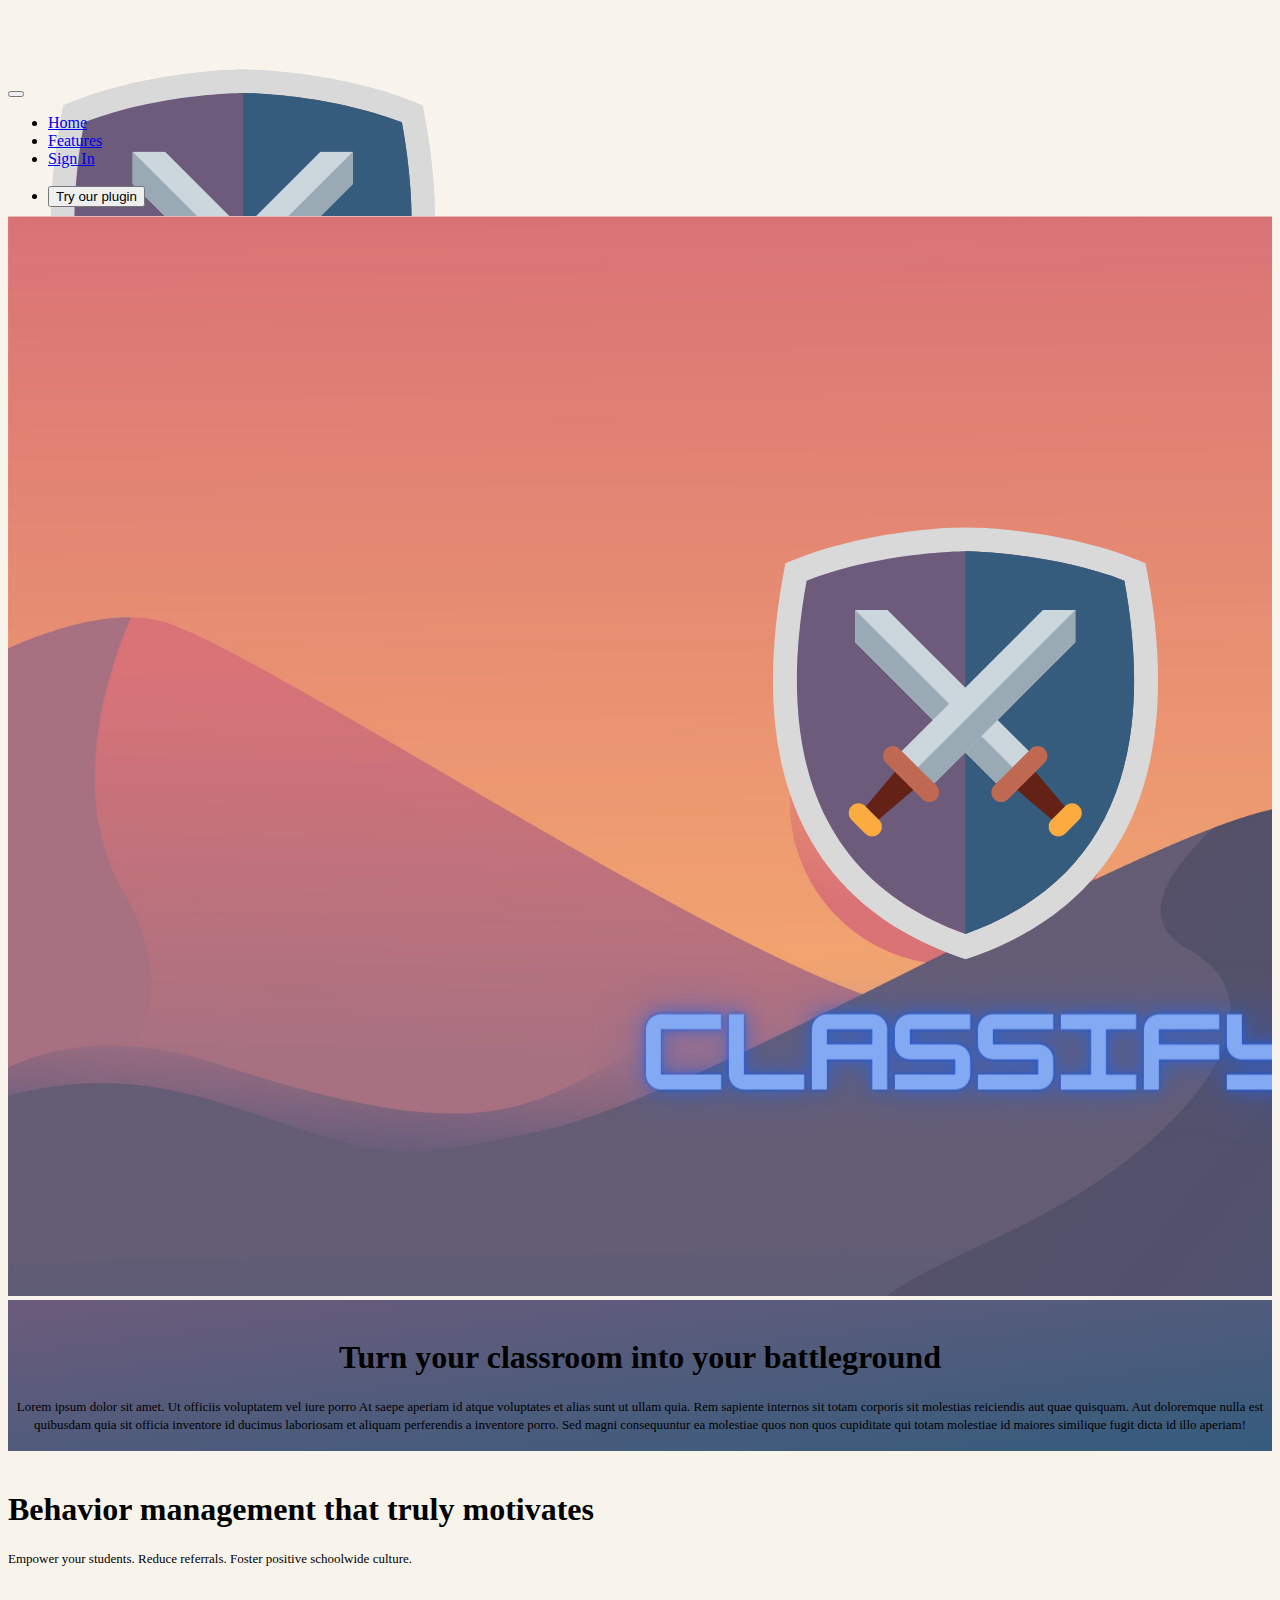
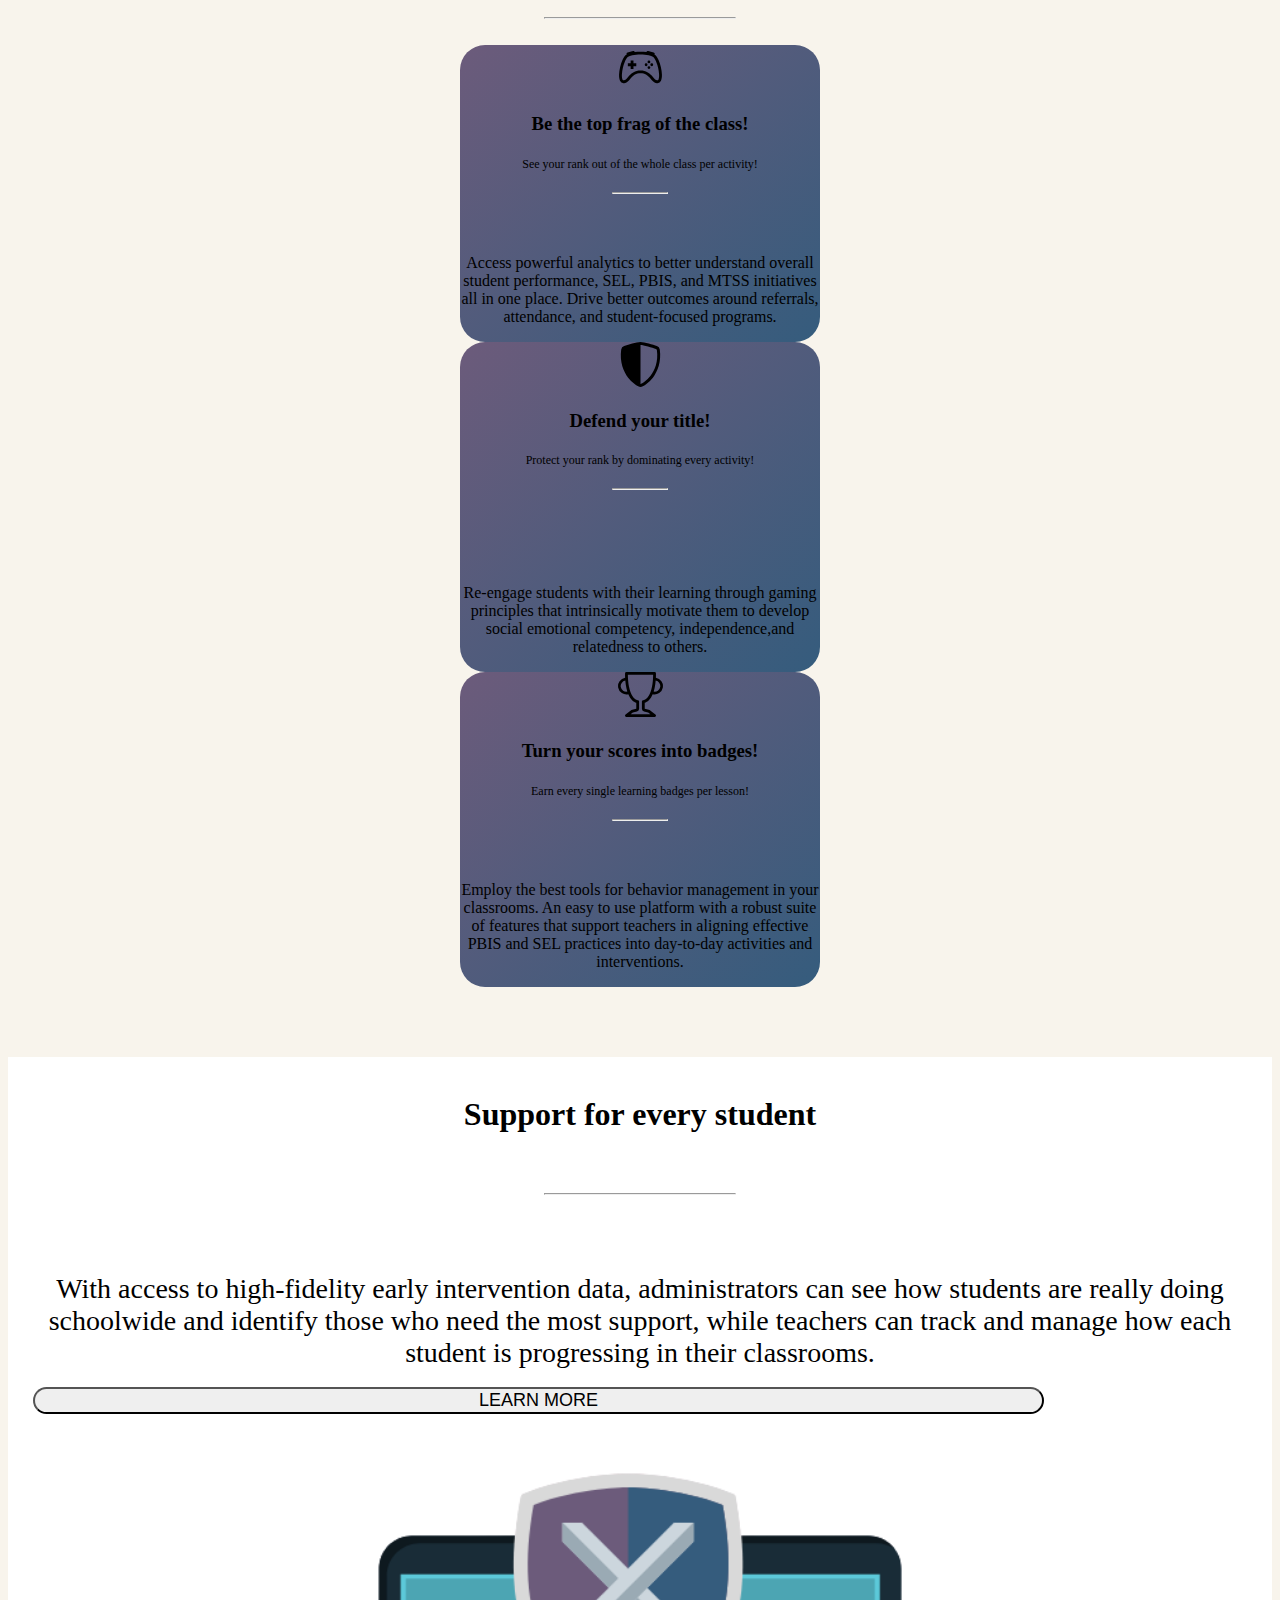
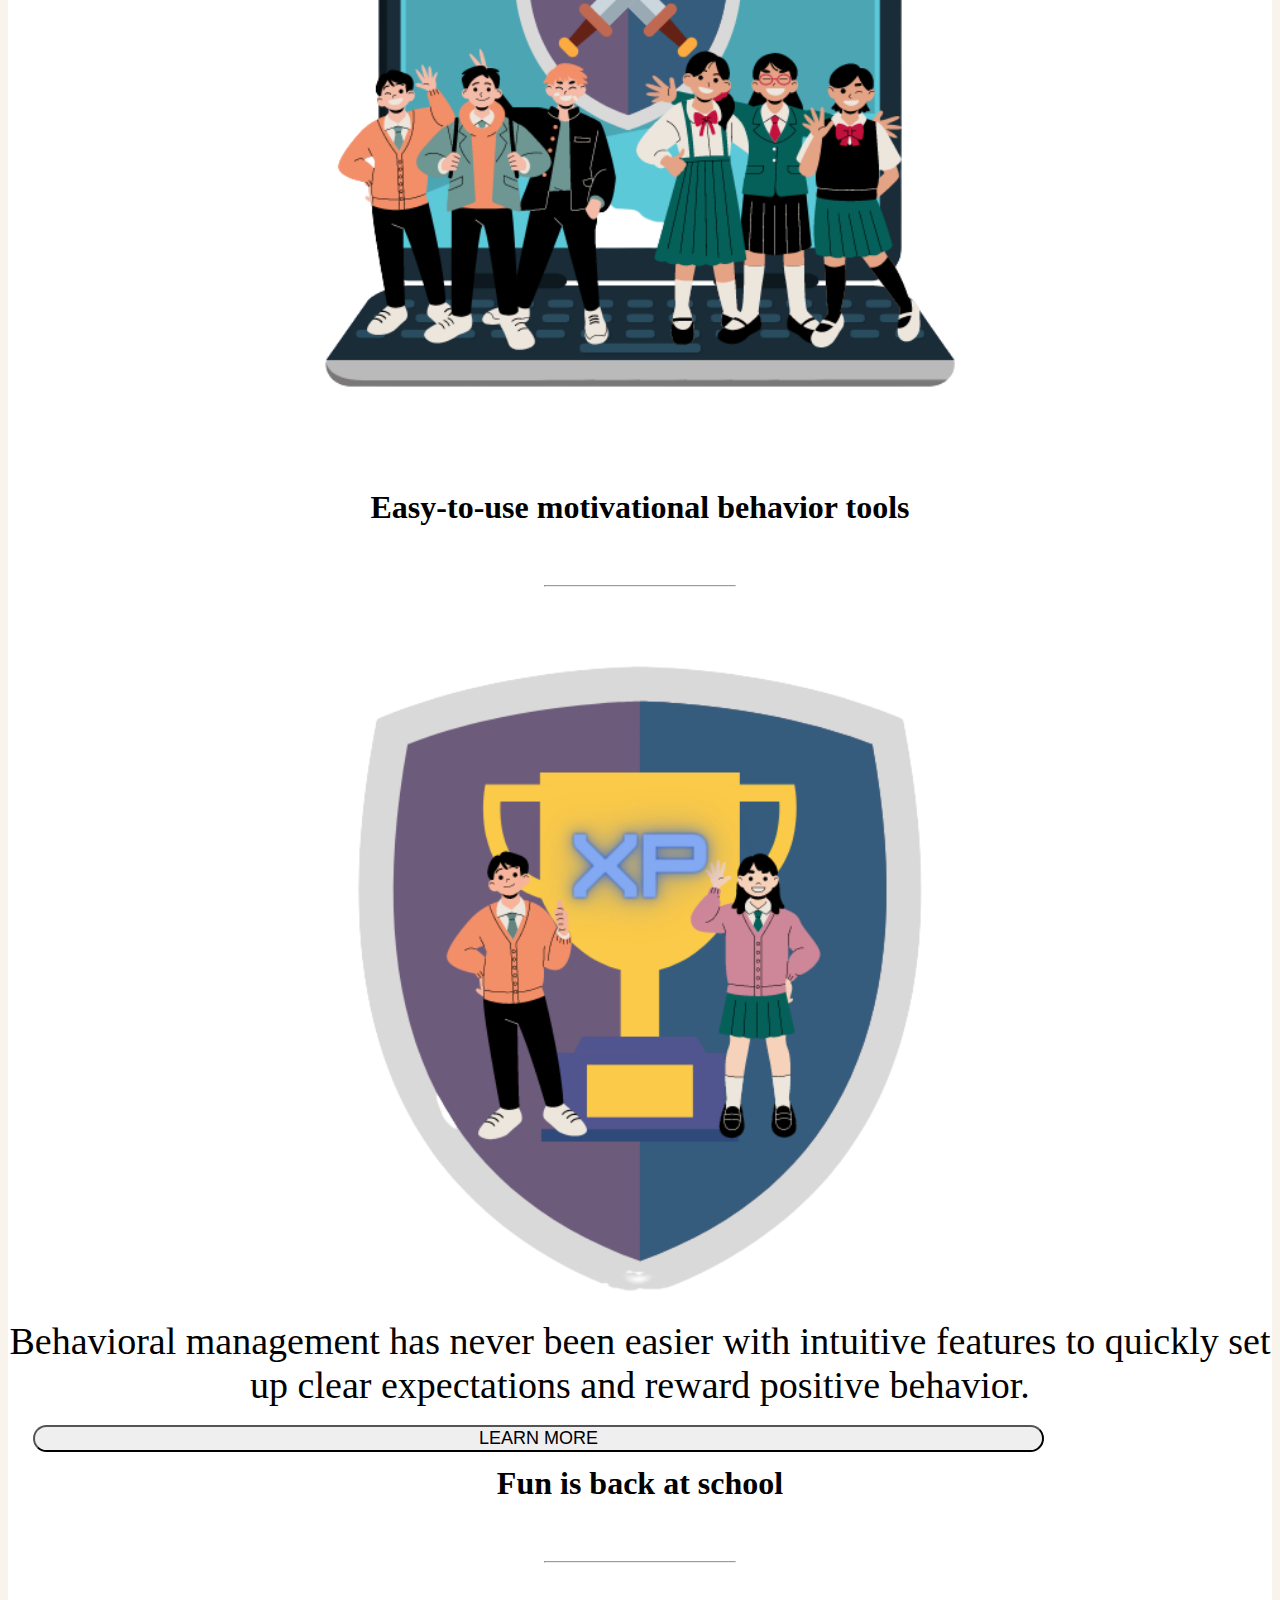
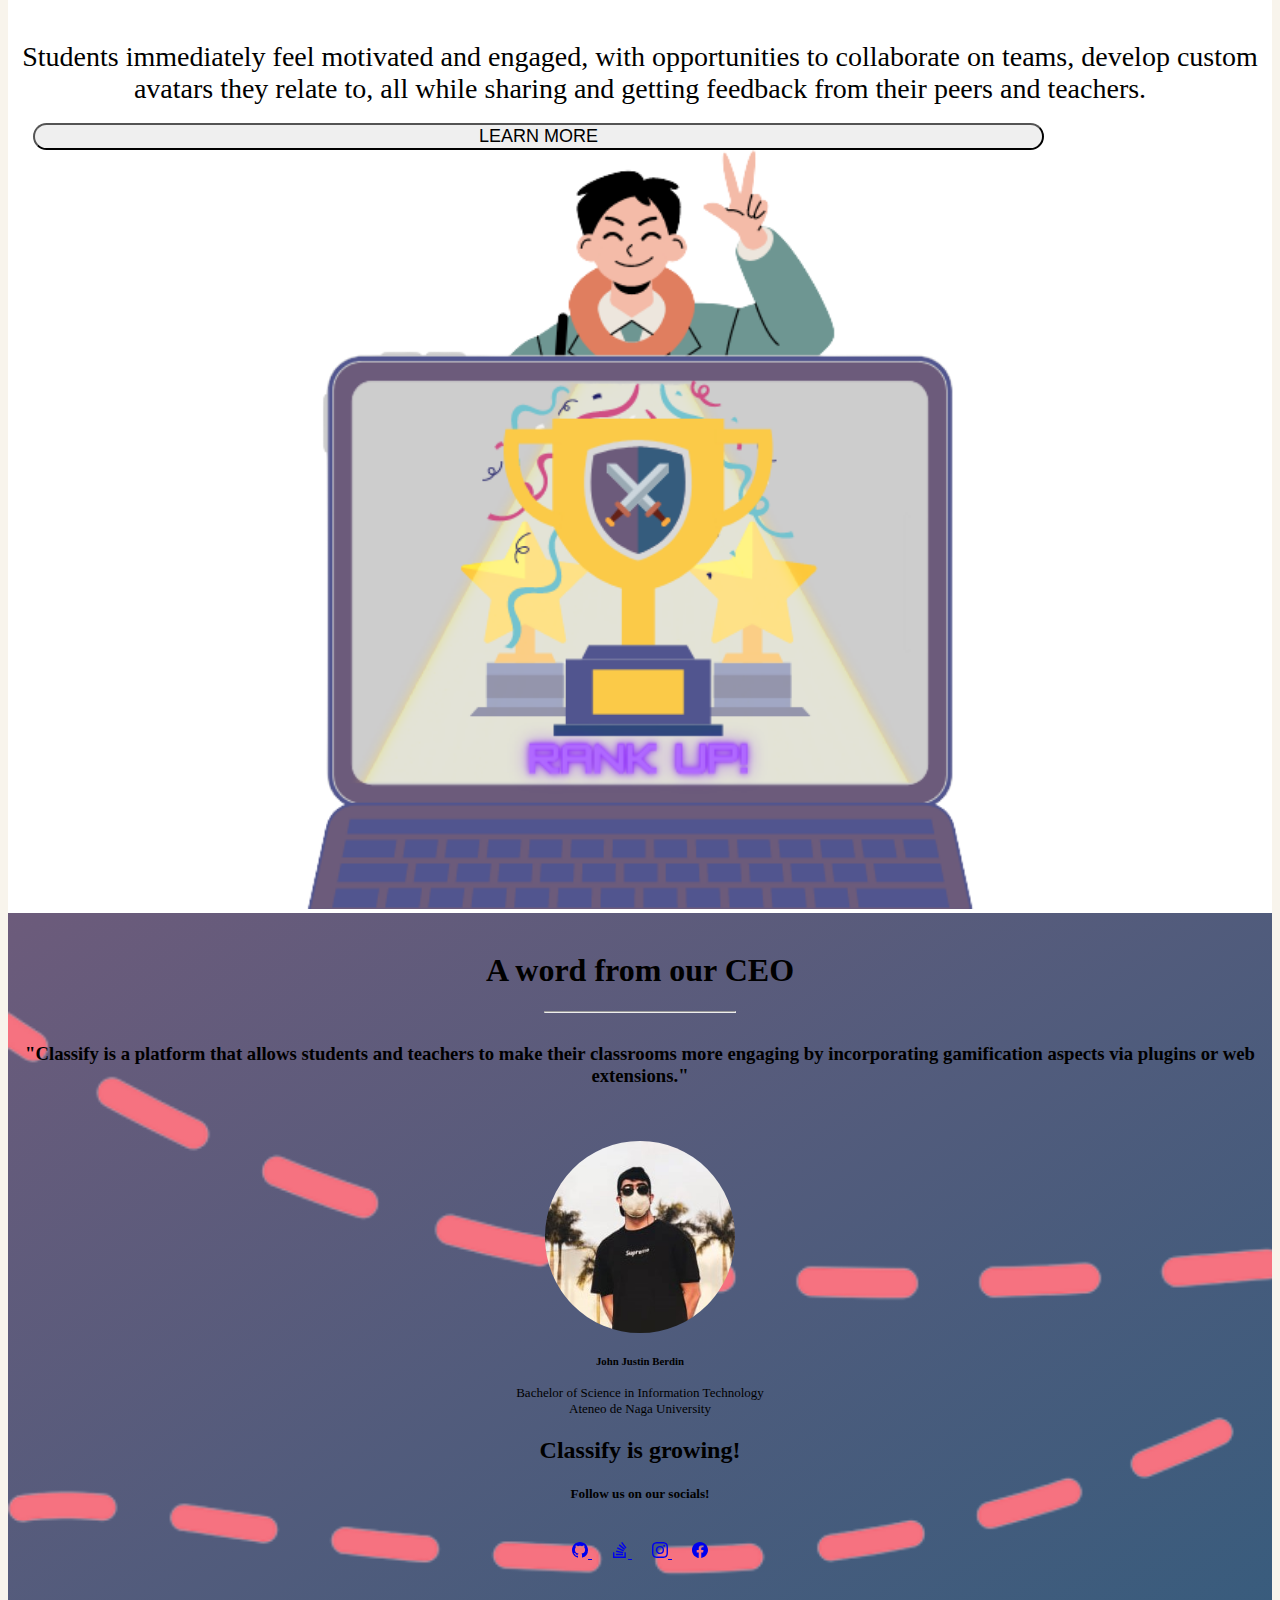
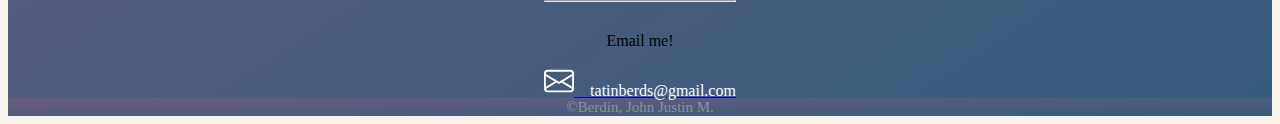
<file: index.html>
<!DOCTYPE html>
<html>
<head>
	<meta charset="utf-8">
	<meta name="viewport" content="width=device-width, initial-scale=1, shrink-to-fit=no">

	<title>Classify</title>
    <link rel="shortcut icon" href="images/logo.png">
	<!-- Google Fonts -->
	<link rel="preconnect" href="https://fonts.googleapis.com">
	<link rel="preconnect" href="https://fonts.gstatic.com" crossorigin>
	<link href="https://fonts.googleapis.com/css2?family=Montserrat:wght@600&family=Roboto&display=swap" rel="stylesheet">
    <link href="https://fonts.googleapis.com/css2?family=Orbitron:wght@400;700&display=swap" rel="stylesheet">
	
	<!-- Bootstrap CSS -->
    <link rel="stylesheet" href="https://cdn.jsdelivr.net/npm/bootstrap@4.6.1/dist/css/bootstrap.min.css" integrity="sha384-zCbKRCUGaJDkqS1kPbPd7TveP5iyJE0EjAuZQTgFLD2ylzuqKfdKlfG/eSrtxUkn" crossorigin="anonymous">
	
	<!-- Personal CSS -->
	<link rel="stylesheet" type="text/css" href="style.css">
</head>
<body>
    <!-- Navbar section -->
    <nav class="navbar navbar-expand-lg navbar-light bg-light">
        <div class="container-fluid">
            <a class="navbar-brand" href="index.html">
                <div id="nav-logo">
                    <h4 id="navbar-text">
                        <img class="img-fluid" src="images/logo.png" >
                            CLASSIFY
                    </h4>
                </div>
            </a>
            <button class="navbar-toggler" type="button" data-toggle="collapse" data-target="#navbarToggleExternalContent" aria-controls="navbarToggleExternalContent" aria-expanded="false" aria-label="Toggle navigation">
                <span class="navbar-toggler-icon"></span>
            </button>
            <div class="collapse navbar-collapse" id="navbarToggleExternalContent">
                <span class="navbar-text ml-auto">
                    <ul class="navbar-nav me-auto mb-2 mb-lg-0">
                    <li class="nav-item active">
                        <a class="nav-link" href="index.html">Home</span></a>
                    </li>
                    <li class="nav-item">
                        <a class="nav-link" href="features.html">Features</a>
                    </li>
                    <li class="nav-item">
                        <a class="nav-link" href="login.html">Sign In</a>
                    </li>
                    &emsp;
                    <li class="nav-item">
                        <button type="button" class="btn btn-outline-primary" href="#">Try our plugin</button>
                    </li>
                </span>
                </ul>
            </div>
        </div>
      </nav>
    <hr id="border-nav">

    <!-- Body Section -->
    <div class="text-center" id="img-tag">
        <img class="img-fluid" src="images/Classify.png">
    </div>
    <div id="special" class="p-3 mb-2 bg-dark text-white">
        <div class="head-div"><br>
            <h1 id="Specializes-head" class="text-center">Turn your classroom into your battleground</h1>
            <span id="header-text" class="d-inline-block text-trunctate font-normal" style="max-width: 580px;">
                Lorem ipsum dolor sit amet. Ut officiis voluptatem vel iure porro At saepe aperiam id atque voluptates et alias sunt ut ullam quia. 
                Rem sapiente internos sit totam corporis sit molestias reiciendis aut quae quisquam. 
                Aut doloremque nulla est quibusdam quia sit officia inventore id ducimus laboriosam et 
                aliquam perferendis a inventore porro. Sed magni consequuntur ea molestiae quos non quos 
                cupiditate qui totam molestiae id maiores similique  fugit dicta id illo aperiam! 
            </span>
        </div>
        <br>
    </div>
    <br>

    <!-- details -->
    <div class="head-div">
        <h1 id="Specializes-head" class="text-center">Behavior management that truly motivates</h1>
        <div class="text-center">
            <span id="details-text" class="d-inline-block text-trunctate font-normal" style="max-width: 580px;">
                Empower your students. Reduce referrals. Foster positive schoolwide culture.
            </span>
        </div>
    </div>
    <hr id="hr-bio">
    <br>

    <div id="details-row" class="row">
        <!-- 1 -->
        <div id="details-container" class="p-3 mb-2 bg-dark text-white">
            <div id="coding" class="col-sm-4">
                <svg xmlns="http://www.w3.org/2000/svg" width="45" height="45" fill="currentColor" class="bi bi-controller" viewBox="0 0 16 16">
                    <path d="M11.5 6.027a.5.5 0 1 1-1 0 .5.5 0 0 1 1 0zm-1.5 1.5a.5.5 0 1 0 0-1 .5.5 0 0 0 0 1zm2.5-.5a.5.5 0 1 1-1 0 .5.5 0 0 1 1 0zm-1.5 1.5a.5.5 0 1 0 0-1 .5.5 0 0 0 0 1zm-6.5-3h1v1h1v1h-1v1h-1v-1h-1v-1h1v-1z"/>
                    <path d="M3.051 3.26a.5.5 0 0 1 .354-.613l1.932-.518a.5.5 0 0 1 .62.39c.655-.079 1.35-.117 2.043-.117.72 0 1.443.041 2.12.126a.5.5 0 0 1 .622-.399l1.932.518a.5.5 0 0 1 .306.729c.14.09.266.19.373.297.408.408.78 1.05 1.095 1.772.32.733.599 1.591.805 2.466.206.875.34 1.78.364 2.606.024.816-.059 1.602-.328 2.21a1.42 1.42 0 0 1-1.445.83c-.636-.067-1.115-.394-1.513-.773-.245-.232-.496-.526-.739-.808-.126-.148-.25-.292-.368-.423-.728-.804-1.597-1.527-3.224-1.527-1.627 0-2.496.723-3.224 1.527-.119.131-.242.275-.368.423-.243.282-.494.575-.739.808-.398.38-.877.706-1.513.773a1.42 1.42 0 0 1-1.445-.83c-.27-.608-.352-1.395-.329-2.21.024-.826.16-1.73.365-2.606.206-.875.486-1.733.805-2.466.315-.722.687-1.364 1.094-1.772a2.34 2.34 0 0 1 .433-.335.504.504 0 0 1-.028-.079zm2.036.412c-.877.185-1.469.443-1.733.708-.276.276-.587.783-.885 1.465a13.748 13.748 0 0 0-.748 2.295 12.351 12.351 0 0 0-.339 2.406c-.022.755.062 1.368.243 1.776a.42.42 0 0 0 .426.24c.327-.034.61-.199.929-.502.212-.202.4-.423.615-.674.133-.156.276-.323.44-.504C4.861 9.969 5.978 9.027 8 9.027s3.139.942 3.965 1.855c.164.181.307.348.44.504.214.251.403.472.615.674.318.303.601.468.929.503a.42.42 0 0 0 .426-.241c.18-.408.265-1.02.243-1.776a12.354 12.354 0 0 0-.339-2.406 13.753 13.753 0 0 0-.748-2.295c-.298-.682-.61-1.19-.885-1.465-.264-.265-.856-.523-1.733-.708-.85-.179-1.877-.27-2.913-.27-1.036 0-2.063.091-2.913.27z"/>
                </svg>
                <h3 class="text-start">Be the top frag of the class!</h3>
                <span id="code-text" class="d-inline-block text-trunctate font-normal" style="max-width: 580px;">
                    See your rank out of the whole class per activity!
                </span>
                <hr id="hr-details">
                <p class="d-inline-block text-trunctate font-normal" style="max-width: 360px;">
                    Access powerful analytics to better understand overall student performance, 
                    SEL, PBIS, and MTSS initiatives all in one place. Drive better outcomes around 
                    referrals, attendance, and student-focused programs.
                </p>
            </div>
        </div>

        <!-- 2 -->
        <div id="details-container" class="p-3 mb-2 bg-dark text-white">
            <div id="design" class="col-sm-4">
                <svg xmlns="http://www.w3.org/2000/svg" width="45" height="45" fill="currentColor" class="bi bi-shield-shaded" viewBox="0 0 16 16">
                    <path fill-rule="evenodd" d="M8 14.933a.615.615 0 0 0 .1-.025c.076-.023.174-.061.294-.118.24-.113.547-.29.893-.533a10.726 10.726 0 0 0 2.287-2.233c1.527-1.997 2.807-5.031 2.253-9.188a.48.48 0 0 0-.328-.39c-.651-.213-1.75-.56-2.837-.855C9.552 1.29 8.531 1.067 8 1.067v13.866zM5.072.56C6.157.265 7.31 0 8 0s1.843.265 2.928.56c1.11.3 2.229.655 2.887.87a1.54 1.54 0 0 1 1.044 1.262c.596 4.477-.787 7.795-2.465 9.99a11.775 11.775 0 0 1-2.517 2.453 7.159 7.159 0 0 1-1.048.625c-.28.132-.581.24-.829.24s-.548-.108-.829-.24a7.158 7.158 0 0 1-1.048-.625 11.777 11.777 0 0 1-2.517-2.453C1.928 10.487.545 7.169 1.141 2.692A1.54 1.54 0 0 1 2.185 1.43 62.456 62.456 0 0 1 5.072.56z"/>
                </svg>
                <h3 class="text-start">Defend your title!</h3>
                <span id="database-text" class="d-inline-block text-trunctate font-normal" style="max-width: 580px;">
                    Protect your rank by dominating every activity!
                </span><br>
                <hr id="hr-details"><br>
                <p class="d-inline-block text-trunctate font-normal" style="max-width: 360px;">
                    Re-engage students with their learning through gaming principles that intrinsically 
                    motivate them to develop social emotional competency, independence,and relatedness to others.
                </p>
            </div>
        </div>

        <!-- 3 -->
        <div id="details-container" class="p-3 mb-2 bg-dark text-white">
            <div id="database" class="col-sm-4">
                <svg xmlns="http://www.w3.org/2000/svg" width="45" height="45" fill="currentColor" class="bi bi-trophy" viewBox="0 0 16 16">
                    <path d="M2.5.5A.5.5 0 0 1 3 0h10a.5.5 0 0 1 .5.5c0 .538-.012 1.05-.034 1.536a3 3 0 1 1-1.133 5.89c-.79 1.865-1.878 2.777-2.833 3.011v2.173l1.425.356c.194.048.377.135.537.255L13.3 15.1a.5.5 0 0 1-.3.9H3a.5.5 0 0 1-.3-.9l1.838-1.379c.16-.12.343-.207.537-.255L6.5 13.11v-2.173c-.955-.234-2.043-1.146-2.833-3.012a3 3 0 1 1-1.132-5.89A33.076 33.076 0 0 1 2.5.5zm.099 2.54a2 2 0 0 0 .72 3.935c-.333-1.05-.588-2.346-.72-3.935zm10.083 3.935a2 2 0 0 0 .72-3.935c-.133 1.59-.388 2.885-.72 3.935zM3.504 1c.007.517.026 1.006.056 1.469.13 2.028.457 3.546.87 4.667C5.294 9.48 6.484 10 7 10a.5.5 0 0 1 .5.5v2.61a1 1 0 0 1-.757.97l-1.426.356a.5.5 0 0 0-.179.085L4.5 15h7l-.638-.479a.501.501 0 0 0-.18-.085l-1.425-.356a1 1 0 0 1-.757-.97V10.5A.5.5 0 0 1 9 10c.516 0 1.706-.52 2.57-2.864.413-1.12.74-2.64.87-4.667.03-.463.049-.952.056-1.469H3.504z"/>
                </svg>
                <h3 class="text-start">Turn your scores into badges!</h3>
                <span id="design-text" class="d-inline-block text-trunctate font-normal" style="max-width: 580px;">
                    Earn every single learning badges per lesson!
                </span>
                <hr id="hr-details">
                <p class="d-inline-block text-trunctate font-normal" style="max-width: 360px;">
                    Employ the best tools for behavior management in your classrooms. An easy to use platform
                    with a robust suite of features that support teachers in aligning effective PBIS and 
                    SEL practices into day-to-day activities and interventions.
                </p>
            </div>
        </div>

    </div>
    
    
    <!-- detials-2 -->
    <div id="details-2-container" class="p-3 mb-2 bg-light text-dark">
        <div class="head-div-sec-2">
            <br>
            <h1 id="Specializes-head" class="text-center">Support for every student</h1><br>
            <hr id="hr-details">
            <div class="row">
                <div class="col-sm-5 col-md-6">&emsp;<br>
                    <span id="details-2-text" class="d-inline-block text-trunctate" style="max-width: 580px;">
                        With access to high-fidelity early intervention data, administrators can see how students are really
                        doing schoolwide and identify those who need the most support, while teachers can track and manage 
                        how each student is progressing in their classrooms.
                    </span><br><br>
                    <button type="button" id="learn-more" class="btn btn-outline-info" href="#">LEARN MORE</button>
                </div>
                
                <div class="col-sm-6 col-md-5 offset-md-2 col-lg-6 offset-lg-0">
                    <img id="details-2-img" class="img-fluid" src="images/details-2.png">
                </div>
            </div>
        </div>
    </div>
    <!-- details-3 -->
    <div id="details-2-container" class="p-3 mb-2 bg-light text-dark">
        <div class="head-div-sec-2">
            <br>
            <h1 id="Specializes-head" class="text-center">Easy-to-use motivational behavior tools</h1><br>
            <hr id="hr-details">
            <div class="row">
                <div class="col-sm-5 col-md-6">&emsp;<br>
                    <img id="details-3-img" class="img-fluid" src="images/xp.png">
                    <br><br>
                </div>

                <div class="col-sm-6 col-md-5 offset-md-2 col-lg-6 offset-lg-0">
                    <span id="details-3-text" class="d-inline-block text-trunctate" style="max-width: 580px;">
                        Behavioral management has never been easier with intuitive features to quickly
                        set up clear expectations and reward positive behavior.
                    </span><br><br>
                    <button type="button" id="learn-more" class="btn btn-outline-info" href="#">LEARN MORE</button>
                </div>
            </div>
        </div>
    </div>
    <!-- detials-4 -->
    <div id="details-2-container" class="p-3 mb-2 bg-light text-dark">
        <div class="head-div-sec-2">
            <br>
            <h1 id="Specializes-head" class="text-center">Fun is back at school</h1><br>
            <hr id="hr-details">
            <div class="row">
                <div class="col-sm-5 col-md-6">&emsp;<br>
                    <span id="details-2-text" class="d-inline-block text-trunctate" style="max-width: 580px;">
                        Students immediately feel motivated and engaged, with opportunities to collaborate on teams, 
                        develop custom avatars they relate to, all while sharing and getting feedback from their 
                        peers and teachers.
                    </span><br><br>
                    <button type="button" id="learn-more" class="btn btn-outline-info" href="#">LEARN MORE</button>
                </div>
                
                <div class="col-sm-6 col-md-5 offset-md-2 col-lg-6 offset-lg-0">
                    <img id="details-4-img" class="img-fluid" src="images/rank-up.png">
                </div>
            </div>
        </div>
    </div>
    <!-- quotes -->
    <div id="quotes" class="p-3 mb-2 bg-dark text-white" >
        <div class="head-div">
            <br>
            <h1 id="Specializes-head" class="text-center">A word from our CEO</h1>
            <hr id="hr-quotes">
                <h3>
                    "Classify is a platform that allows students and teachers to 
                    make their classrooms more engaging by incorporating gamification 
                    aspects via plugins or web extensions."
                </h3>
            <br>
            <span id="quotes-text" class="order-2 p-2 bd-highlight font-normal" style="max-width: 580px;">
                <br>
                <img id="ceo-img" src="images/me-4.jpg">
                <div id="quote-name">
                    <h5>John Justin Berdin</h5>
                    <p>Bachelor of Science in Information Technology <br> Ateneo de Naga University</p>
                </div>
            </span>
            <h2>Classify is growing!</h2>
            <h5>Follow us on our socials!</h5>
            <br>
            <!-- social media buttons -->
            <div id="socials">
                <a id="github" type="button" class="btn btn-info" href="https://www.github.com/CodeGrinder123">
                    <svg xmlns="http://www.w3.org/2000/svg" width="16" height="16" fill="currentColor" class="bi bi-github" viewBox="0 0 16 16">
                        <path d="M8 0C3.58 0 0 3.58 0 8c0 3.54 2.29 6.53 5.47 7.59.4.07.55-.17.55-.38 0-.19-.01-.82-.01-1.49-2.01.37-2.53-.49-2.69-.94-.09-.23-.48-.94-.82-1.13-.28-.15-.68-.52-.01-.53.63-.01 1.08.58 1.23.82.72 1.21 1.87.87 2.33.66.07-.52.28-.87.51-1.07-1.78-.2-3.64-.89-3.64-3.95 0-.87.31-1.59.82-2.15-.08-.2-.36-1.02.08-2.12 0 0 .67-.21 2.2.82.64-.18 1.32-.27 2-.27.68 0 1.36.09 2 .27 1.53-1.04 2.2-.82 2.2-.82.44 1.1.16 1.92.08 2.12.51.56.82 1.27.82 2.15 0 3.07-1.87 3.75-3.65 3.95.29.25.54.73.54 1.48 0 1.07-.01 1.93-.01 2.2 0 .21.15.46.55.38A8.012 8.012 0 0 0 16 8c0-4.42-3.58-8-8-8z"/>
                    </svg>
                </a> &emsp;
                <a id="stackoverflow" type="button" class="btn btn-info" href="https://stackoverflow.com/users/12395434/codegrinder">
                    <svg xmlns="http://www.w3.org/2000/svg" width="16" height="16" fill="currentColor" class="bi bi-stack-overflow" viewBox="0 0 16 16">
                        <path d="M12.412 14.572V10.29h1.428V16H1v-5.71h1.428v4.282h9.984z"/>
                        <path d="M3.857 13.145h7.137v-1.428H3.857v1.428zM10.254 0 9.108.852l4.26 5.727 1.146-.852L10.254 0zm-3.54 3.377 5.484 4.567.913-1.097L7.627 2.28l-.914 1.097zM4.922 6.55l6.47 3.013.603-1.294-6.47-3.013-.603 1.294zm-.925 3.344 6.985 1.469.294-1.398-6.985-1.468-.294 1.397z"/>
                    </svg>
                </a> &emsp;
                <a id="instagram" type="button" class="btn btn-info" href="https://www.instagram.com/tatinberds/">
                    <svg xmlns="http://www.w3.org/2000/svg" width="16" height="16" fill="currentColor" class="bi bi-instagram" viewBox="0 0 16 16">
                        <path d="M8 0C5.829 0 5.556.01 4.703.048 3.85.088 3.269.222 2.76.42a3.917 3.917 0 0 0-1.417.923A3.927 3.927 0 0 0 .42 2.76C.222 3.268.087 3.85.048 4.7.01 5.555 0 5.827 0 8.001c0 2.172.01 2.444.048 3.297.04.852.174 1.433.372 1.942.205.526.478.972.923 1.417.444.445.89.719 1.416.923.51.198 1.09.333 1.942.372C5.555 15.99 5.827 16 8 16s2.444-.01 3.298-.048c.851-.04 1.434-.174 1.943-.372a3.916 3.916 0 0 0 1.416-.923c.445-.445.718-.891.923-1.417.197-.509.332-1.09.372-1.942C15.99 10.445 16 10.173 16 8s-.01-2.445-.048-3.299c-.04-.851-.175-1.433-.372-1.941a3.926 3.926 0 0 0-.923-1.417A3.911 3.911 0 0 0 13.24.42c-.51-.198-1.092-.333-1.943-.372C10.443.01 10.172 0 7.998 0h.003zm-.717 1.442h.718c2.136 0 2.389.007 3.232.046.78.035 1.204.166 1.486.275.373.145.64.319.92.599.28.28.453.546.598.92.11.281.24.705.275 1.485.039.843.047 1.096.047 3.231s-.008 2.389-.047 3.232c-.035.78-.166 1.203-.275 1.485a2.47 2.47 0 0 1-.599.919c-.28.28-.546.453-.92.598-.28.11-.704.24-1.485.276-.843.038-1.096.047-3.232.047s-2.39-.009-3.233-.047c-.78-.036-1.203-.166-1.485-.276a2.478 2.478 0 0 1-.92-.598 2.48 2.48 0 0 1-.6-.92c-.109-.281-.24-.705-.275-1.485-.038-.843-.046-1.096-.046-3.233 0-2.136.008-2.388.046-3.231.036-.78.166-1.204.276-1.486.145-.373.319-.64.599-.92.28-.28.546-.453.92-.598.282-.11.705-.24 1.485-.276.738-.034 1.024-.044 2.515-.045v.002zm4.988 1.328a.96.96 0 1 0 0 1.92.96.96 0 0 0 0-1.92zm-4.27 1.122a4.109 4.109 0 1 0 0 8.217 4.109 4.109 0 0 0 0-8.217zm0 1.441a2.667 2.667 0 1 1 0 5.334 2.667 2.667 0 0 1 0-5.334z"/>
                    </svg>
                </a> &emsp;
                <a id="facebook" type="button" class="btn btn-info" href="https://www.facebook.com/john.berdin.14/">
                    <svg xmlns="http://www.w3.org/2000/svg" width="16" height="16" fill="currentColor" class="bi bi-facebook" viewBox="0 0 16 16">
                        <path d="M16 8.049c0-4.446-3.582-8.05-8-8.05C3.58 0-.002 3.603-.002 8.05c0 4.017 2.926 7.347 6.75 7.951v-5.625h-2.03V8.05H6.75V6.275c0-2.017 1.195-3.131 3.022-3.131.876 0 1.791.157 1.791.157v1.98h-1.009c-.993 0-1.303.621-1.303 1.258v1.51h2.218l-.354 2.326H9.25V16c3.824-.604 6.75-3.934 6.75-7.951z"/>
                    </svg>
                </a>
            </div>
            <br>
            <hr id="hr-quotes">
            <!-- email -->
            <p>Email me!</p>
            <a href="mailto:tatinberds@gmail.com" id="email-link">
				<svg id="email" xmlns="http://www.w3.org/2000/svg" width="30" height="30" fill="currentColor" class="bi bi-envelope" viewBox="0 0 16 16">
					<path d="M0 4a2 2 0 0 1 2-2h12a2 2 0 0 1 2 2v8a2 2 0 0 1-2 2H2a2 2 0 0 1-2-2V4Zm2-1a1 1 0 0 0-1 1v.217l7 4.2 7-4.2V4a1 1 0 0 0-1-1H2Zm13 2.383-4.708 2.825L15 11.105V5.383Zm-.034 6.876-5.64-3.471L8 9.583l-1.326-.795-5.64 3.47A1 1 0 0 0 2 13h12a1 1 0 0 0 .966-.741ZM1 11.105l4.708-2.897L1 5.383v5.722Z"/>
				</svg>
				<span id="email-text" class="d-inline-block text-trunctate font-normal" style="max-width: 580px;">
					&nbsp;&nbsp; tatinberds@gmail.com
				</span>
			</a>
            <br><br>
        </div>
    </div>
    <div id="login-footer" class="p-2 mb-6 bg-dark text-white" style="margin-top: -20px;">
        <span id="footer-text" class="d-inline-block text-trunctate font-normal float-right" style="max-width: 580px;">
            <h8>©Berdin, John Justin M.</h8>
        </span>
        <br>
    </div>
    <!-- Option 1: jQuery and Bootstrap Bundle (includes Popper) -->
    <script src="https://cdn.jsdelivr.net/npm/jquery@3.5.1/dist/jquery.slim.min.js" integrity="sha384-DfXdz2htPH0lsSSs5nCTpuj/zy4C+OGpamoFVy38MVBnE+IbbVYUew+OrCXaRkfj" crossorigin="anonymous"></script>
    <script src="https://cdn.jsdelivr.net/npm/bootstrap@4.6.1/dist/js/bootstrap.bundle.min.js" integrity="sha384-fQybjgWLrvvRgtW6bFlB7jaZrFsaBXjsOMm/tB9LTS58ONXgqbR9W8oWht/amnpF" crossorigin="anonymous"></script>
</body>
</html>
</file>
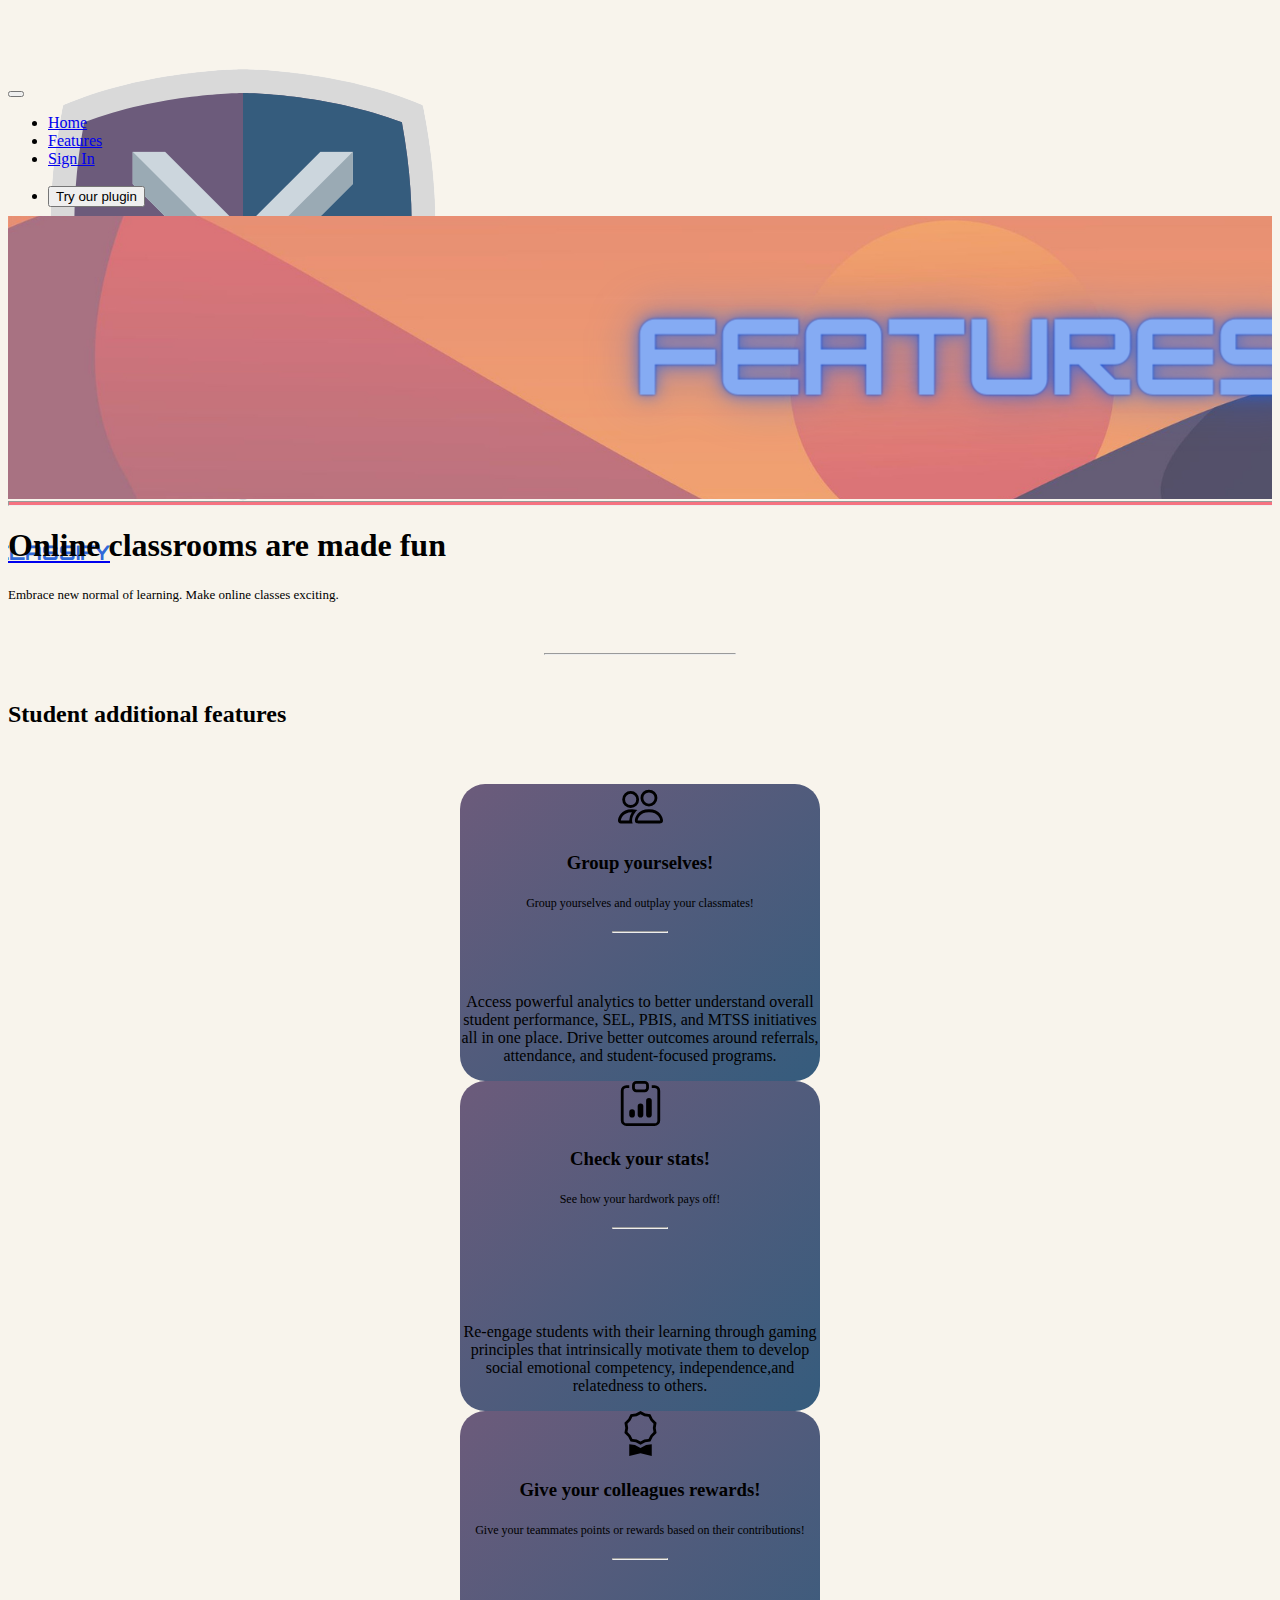
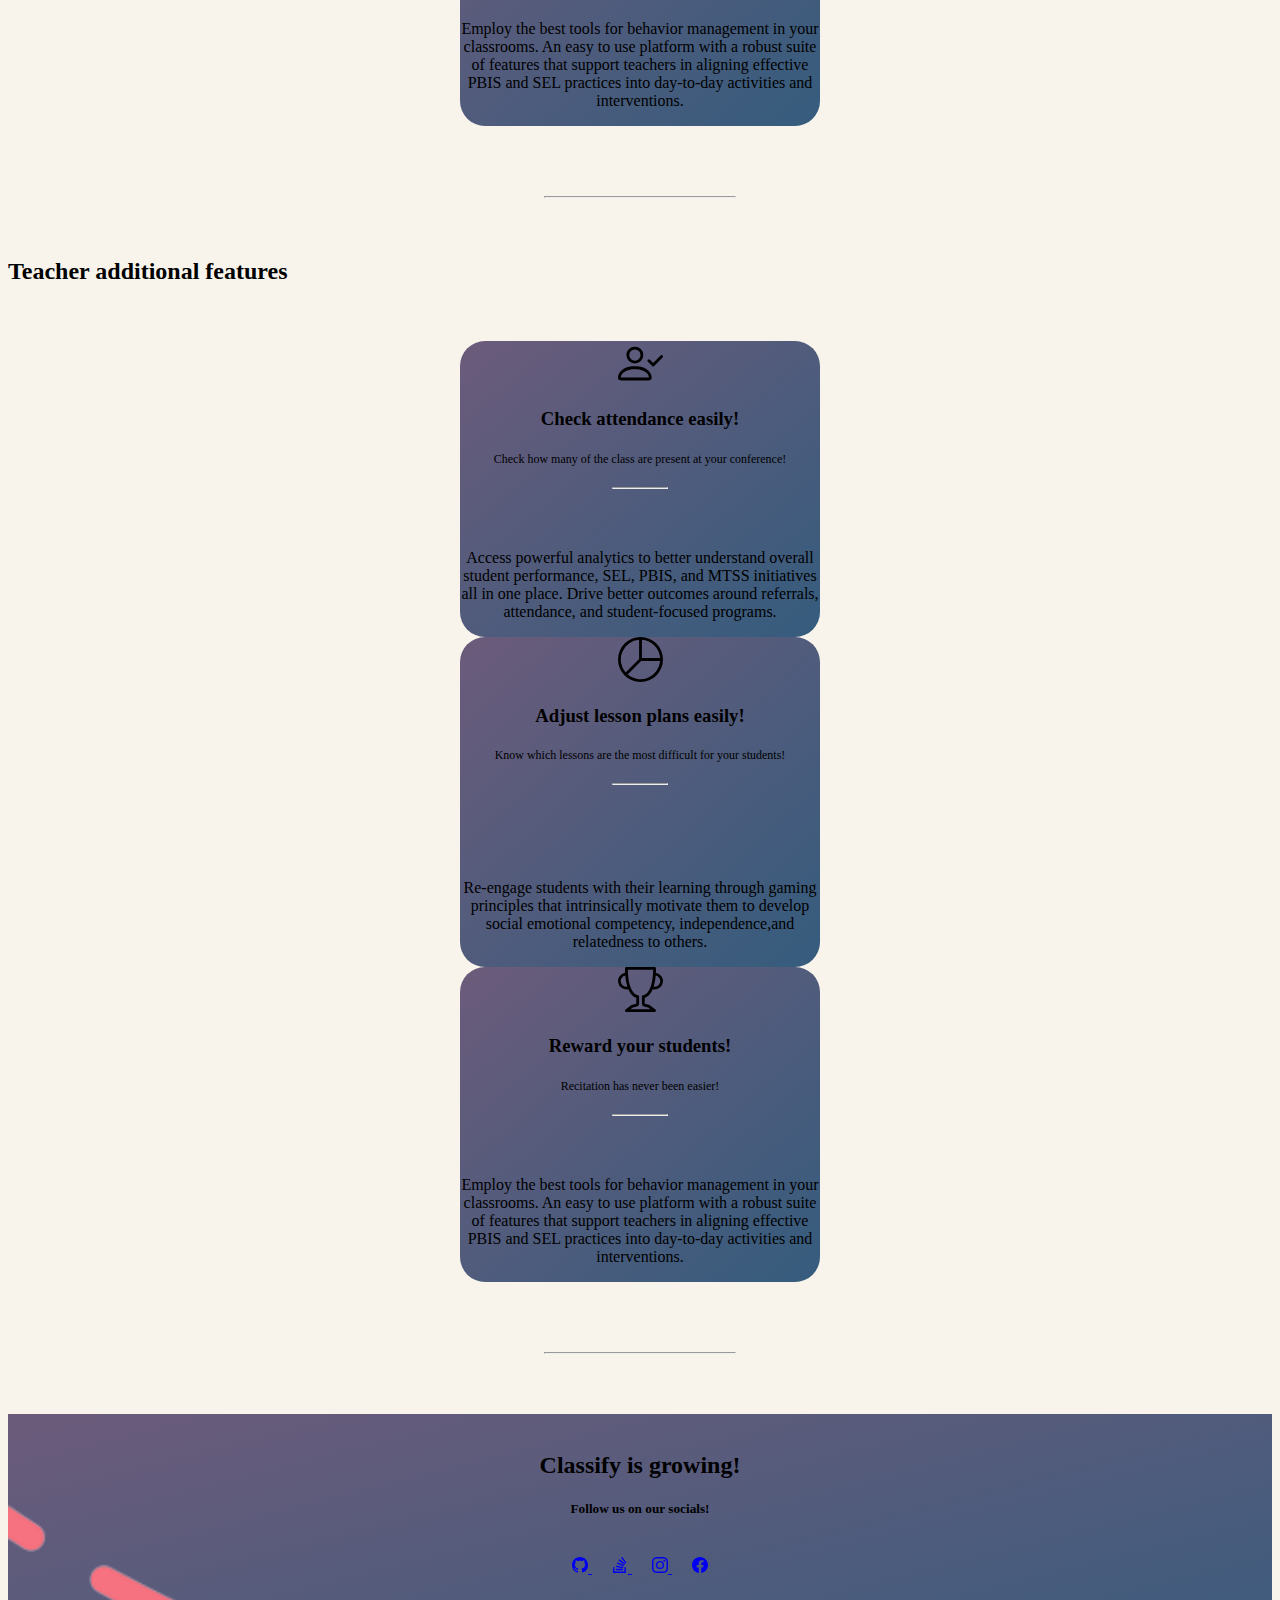
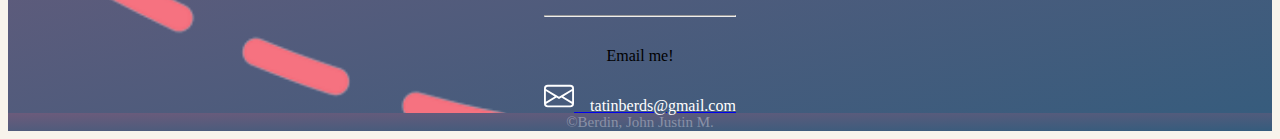
<file: features.html>
<!DOCTYPE html>
<html>
<head>
	<meta charset="utf-8">
	<meta name="viewport" content="width=device-width, initial-scale=1, shrink-to-fit=no">

	<title>Classify</title>
    <link rel="shortcut icon" href="images/logo.png">
	<!-- Google Fonts -->
	<link rel="preconnect" href="https://fonts.googleapis.com">
	<link rel="preconnect" href="https://fonts.gstatic.com" crossorigin>
	<link href="https://fonts.googleapis.com/css2?family=Montserrat:wght@600&family=Roboto&display=swap" rel="stylesheet">
    <link href="https://fonts.googleapis.com/css2?family=Orbitron:wght@400;700&display=swap" rel="stylesheet">
	
	<!-- Bootstrap CSS -->
    <link rel="stylesheet" href="https://cdn.jsdelivr.net/npm/bootstrap@4.6.1/dist/css/bootstrap.min.css" integrity="sha384-zCbKRCUGaJDkqS1kPbPd7TveP5iyJE0EjAuZQTgFLD2ylzuqKfdKlfG/eSrtxUkn" crossorigin="anonymous">
	
	<!-- Personal CSS -->
	<link rel="stylesheet" type="text/css" href="style.css">
</head>
<body>
    <!-- Navbar section -->
    <nav class="navbar navbar-expand-lg navbar-light bg-light">
        <div class="container-fluid">
            <a class="navbar-brand" href="index.html">
                <div id="nav-logo">
                    <h4 id="navbar-text">
                        <img class="img-fluid" src="images/logo.png" >
                            CLASSIFY
                    </h4>
                </div>
            </a>
            <button class="navbar-toggler" type="button" data-toggle="collapse" data-target="#navbarToggleExternalContent" aria-controls="navbarToggleExternalContent" aria-expanded="false" aria-label="Toggle navigation">
                <span class="navbar-toggler-icon"></span>
            </button>
            <div class="collapse navbar-collapse" id="navbarToggleExternalContent">
                <span class="navbar-text ml-auto">
                    <ul class="navbar-nav me-auto mb-2 mb-lg-0">
                    <li class="nav-item">
                        <a class="nav-link" href="index.html">Home</span></a>
                    </li>
                    <li class="nav-item active">
                        <a class="nav-link" href="features.html">Features</a>
                    </li>
                    <li class="nav-item">
                        <a class="nav-link" href="login.html">Sign In</a>
                    </li>
                    &emsp;
                    <li class="nav-item">
                        <button type="button" class="btn btn-outline-primary" href="#">Try our plugin</button>
                    </li>
                </span>
                </ul>
            </div>
        </div>
    </nav>
    <hr id="border-nav">
    
    <!-- body -->
    <div class="text-center" id="img-tag">
        <img class="img-fluid" src="images/features-crop.png">
    </div>
    <hr id="border-nav">
    
    <!-- details -->
    <div class="head-div">
        <h1 id="Specializes-head" class="text-center">Online classrooms are made fun</h1>
        <div class="text-center">
            <span id="details-text" class="d-inline-block text-trunctate font-normal" style="max-width: 580px;">
                Embrace new normal of learning. Make online classes exciting.
            </span>
        </div>
    </div>
    <hr id="hr-bio">
    <br>
    <h2 class="text-center">Student additional features</h2>
    <br><br>
    <div id="details-row" class="row">
        <!-- 1 -->
        <div id="details-container" class="p-3 mb-2 bg-dark text-white">
            <div id="coding" class="col-sm-4">
                <svg xmlns="http://www.w3.org/2000/svg" width="45" height="45" fill="currentColor" class="bi bi-people" viewBox="0 0 16 16">
                    <path d="M15 14s1 0 1-1-1-4-5-4-5 3-5 4 1 1 1 1h8zm-7.978-1A.261.261 0 0 1 7 12.996c.001-.264.167-1.03.76-1.72C8.312 10.629 9.282 10 11 10c1.717 0 2.687.63 3.24 1.276.593.69.758 1.457.76 1.72l-.008.002a.274.274 0 0 1-.014.002H7.022zM11 7a2 2 0 1 0 0-4 2 2 0 0 0 0 4zm3-2a3 3 0 1 1-6 0 3 3 0 0 1 6 0zM6.936 9.28a5.88 5.88 0 0 0-1.23-.247A7.35 7.35 0 0 0 5 9c-4 0-5 3-5 4 0 .667.333 1 1 1h4.216A2.238 2.238 0 0 1 5 13c0-1.01.377-2.042 1.09-2.904.243-.294.526-.569.846-.816zM4.92 10A5.493 5.493 0 0 0 4 13H1c0-.26.164-1.03.76-1.724.545-.636 1.492-1.256 3.16-1.275zM1.5 5.5a3 3 0 1 1 6 0 3 3 0 0 1-6 0zm3-2a2 2 0 1 0 0 4 2 2 0 0 0 0-4z"/>
                  </svg>
                <h3 class="text-start">Group yourselves!</h3>
                <span id="code-text" class="d-inline-block text-trunctate font-normal" style="max-width: 580px;">
                    Group yourselves and outplay your classmates!
                </span>
                <hr id="hr-details">
                <p class="d-inline-block text-trunctate font-normal" style="max-width: 360px;">
                    Access powerful analytics to better understand overall student performance, 
                    SEL, PBIS, and MTSS initiatives all in one place. Drive better outcomes around 
                    referrals, attendance, and student-focused programs.
                </p>
            </div>
        </div>

        <!-- 2 -->
        <div id="details-container" class="p-3 mb-2 bg-dark text-white">
            <div id="design" class="col-sm-4">
                <svg xmlns="http://www.w3.org/2000/svg" width="45" height="45" fill="currentColor" class="bi bi-clipboard-data" viewBox="0 0 16 16">
                    <path d="M4 11a1 1 0 1 1 2 0v1a1 1 0 1 1-2 0v-1zm6-4a1 1 0 1 1 2 0v5a1 1 0 1 1-2 0V7zM7 9a1 1 0 0 1 2 0v3a1 1 0 1 1-2 0V9z"/>
                    <path d="M4 1.5H3a2 2 0 0 0-2 2V14a2 2 0 0 0 2 2h10a2 2 0 0 0 2-2V3.5a2 2 0 0 0-2-2h-1v1h1a1 1 0 0 1 1 1V14a1 1 0 0 1-1 1H3a1 1 0 0 1-1-1V3.5a1 1 0 0 1 1-1h1v-1z"/>
                    <path d="M9.5 1a.5.5 0 0 1 .5.5v1a.5.5 0 0 1-.5.5h-3a.5.5 0 0 1-.5-.5v-1a.5.5 0 0 1 .5-.5h3zm-3-1A1.5 1.5 0 0 0 5 1.5v1A1.5 1.5 0 0 0 6.5 4h3A1.5 1.5 0 0 0 11 2.5v-1A1.5 1.5 0 0 0 9.5 0h-3z"/>
                </svg>
                <h3 class="text-start">Check your stats!</h3>
                <span id="database-text" class="d-inline-block text-trunctate font-normal" style="max-width: 580px;">
                    See how your hardwork pays off!
                </span><br>
                <hr id="hr-details"><br>
                <p class="d-inline-block text-trunctate font-normal" style="max-width: 360px;">
                    Re-engage students with their learning through gaming principles that intrinsically 
                    motivate them to develop social emotional competency, independence,and relatedness to others.
                </p>
            </div>
        </div>

        <!-- 3 -->
        <div id="details-container" class="p-3 mb-2 bg-dark text-white">
            <div id="database" class="col-sm-4">
                <svg xmlns="http://www.w3.org/2000/svg" width="45" height="45" fill="currentColor" class="bi bi-award" viewBox="0 0 16 16">
                    <path d="M9.669.864 8 0 6.331.864l-1.858.282-.842 1.68-1.337 1.32L2.6 6l-.306 1.854 1.337 1.32.842 1.68 1.858.282L8 12l1.669-.864 1.858-.282.842-1.68 1.337-1.32L13.4 6l.306-1.854-1.337-1.32-.842-1.68L9.669.864zm1.196 1.193.684 1.365 1.086 1.072L12.387 6l.248 1.506-1.086 1.072-.684 1.365-1.51.229L8 10.874l-1.355-.702-1.51-.229-.684-1.365-1.086-1.072L3.614 6l-.25-1.506 1.087-1.072.684-1.365 1.51-.229L8 1.126l1.356.702 1.509.229z"/>
                    <path d="M4 11.794V16l4-1 4 1v-4.206l-2.018.306L8 13.126 6.018 12.1 4 11.794z"/>
                  </svg>
                <h3 class="text-start">Give your colleagues rewards!</h3>
                <span id="design-text" class="d-inline-block text-trunctate font-normal" style="max-width: 580px;">
                    Give your teammates points or rewards based on their contributions!
                </span>
                <hr id="hr-details">
                <p class="d-inline-block text-trunctate font-normal" style="max-width: 360px;">
                    Employ the best tools for behavior management in your classrooms. An easy to use platform
                    with a robust suite of features that support teachers in aligning effective PBIS and 
                    SEL practices into day-to-day activities and interventions.
                </p>
            </div>
        </div>
    </div>
    <hr id="hr-details">

    <!-- next row -->
    <h2 class="text-center">Teacher additional features</h2>
    <br><br>
    <div id="details-row" class="row">
        <!-- 4 -->
        <div id="details-container" class="p-3 mb-2 bg-dark text-white">
            <div id="coding" class="col-sm-4">
                <svg xmlns="http://www.w3.org/2000/svg" width="45" height="45" fill="currentColor" class="bi bi-person-check" viewBox="0 0 16 16">
                    <path d="M6 8a3 3 0 1 0 0-6 3 3 0 0 0 0 6zm2-3a2 2 0 1 1-4 0 2 2 0 0 1 4 0zm4 8c0 1-1 1-1 1H1s-1 0-1-1 1-4 6-4 6 3 6 4zm-1-.004c-.001-.246-.154-.986-.832-1.664C9.516 10.68 8.289 10 6 10c-2.29 0-3.516.68-4.168 1.332-.678.678-.83 1.418-.832 1.664h10z"/>
                    <path fill-rule="evenodd" d="M15.854 5.146a.5.5 0 0 1 0 .708l-3 3a.5.5 0 0 1-.708 0l-1.5-1.5a.5.5 0 0 1 .708-.708L12.5 7.793l2.646-2.647a.5.5 0 0 1 .708 0z"/>
                  </svg>
                <h3 class="text-start">Check attendance easily!</h3>
                <span id="code-text" class="d-inline-block text-trunctate font-normal" style="max-width: 580px;">
                    Check how many of the class are present at your conference!
                </span>
                <hr id="hr-details">
                <p class="d-inline-block text-trunctate font-normal" style="max-width: 360px;">
                    Access powerful analytics to better understand overall student performance, 
                    SEL, PBIS, and MTSS initiatives all in one place. Drive better outcomes around 
                    referrals, attendance, and student-focused programs.
                </p>
            </div>
        </div>

        <!-- 5 -->
        <div id="details-container" class="p-3 mb-2 bg-dark text-white">
            <div id="design" class="col-sm-4">
                <svg xmlns="http://www.w3.org/2000/svg" width="45" height="45" fill="currentColor" class="bi bi-pie-chart" viewBox="0 0 16 16">
                    <path d="M7.5 1.018a7 7 0 0 0-4.79 11.566L7.5 7.793V1.018zm1 0V7.5h6.482A7.001 7.001 0 0 0 8.5 1.018zM14.982 8.5H8.207l-4.79 4.79A7 7 0 0 0 14.982 8.5zM0 8a8 8 0 1 1 16 0A8 8 0 0 1 0 8z"/>
                  </svg>
                <h3 class="text-start">Adjust lesson plans easily!</h3>
                <span id="database-text" class="d-inline-block text-trunctate font-normal" style="max-width: 580px;">
                    Know which lessons are the most difficult for your students!
                </span><br>
                <hr id="hr-details"><br>
                <p class="d-inline-block text-trunctate font-normal" style="max-width: 360px;">
                    Re-engage students with their learning through gaming principles that intrinsically 
                    motivate them to develop social emotional competency, independence,and relatedness to others.
                </p>
            </div>
        </div>

        <!-- 6 -->
        <div id="details-container" class="p-3 mb-2 bg-dark text-white">
            <div id="database" class="col-sm-4">
                <svg xmlns="http://www.w3.org/2000/svg" width="45" height="45" fill="currentColor" class="bi bi-trophy" viewBox="0 0 16 16">
                    <path d="M2.5.5A.5.5 0 0 1 3 0h10a.5.5 0 0 1 .5.5c0 .538-.012 1.05-.034 1.536a3 3 0 1 1-1.133 5.89c-.79 1.865-1.878 2.777-2.833 3.011v2.173l1.425.356c.194.048.377.135.537.255L13.3 15.1a.5.5 0 0 1-.3.9H3a.5.5 0 0 1-.3-.9l1.838-1.379c.16-.12.343-.207.537-.255L6.5 13.11v-2.173c-.955-.234-2.043-1.146-2.833-3.012a3 3 0 1 1-1.132-5.89A33.076 33.076 0 0 1 2.5.5zm.099 2.54a2 2 0 0 0 .72 3.935c-.333-1.05-.588-2.346-.72-3.935zm10.083 3.935a2 2 0 0 0 .72-3.935c-.133 1.59-.388 2.885-.72 3.935zM3.504 1c.007.517.026 1.006.056 1.469.13 2.028.457 3.546.87 4.667C5.294 9.48 6.484 10 7 10a.5.5 0 0 1 .5.5v2.61a1 1 0 0 1-.757.97l-1.426.356a.5.5 0 0 0-.179.085L4.5 15h7l-.638-.479a.501.501 0 0 0-.18-.085l-1.425-.356a1 1 0 0 1-.757-.97V10.5A.5.5 0 0 1 9 10c.516 0 1.706-.52 2.57-2.864.413-1.12.74-2.64.87-4.667.03-.463.049-.952.056-1.469H3.504z"/>
                </svg>
                <h3 class="text-start">Reward your students!</h3>
                <span id="design-text" class="d-inline-block text-trunctate font-normal" style="max-width: 580px;">
                    Recitation has never been easier!
                </span>
                <hr id="hr-details">
                <p class="d-inline-block text-trunctate font-normal" style="max-width: 360px;">
                    Employ the best tools for behavior management in your classrooms. An easy to use platform
                    with a robust suite of features that support teachers in aligning effective PBIS and 
                    SEL practices into day-to-day activities and interventions.
                </p>
            </div>
        </div>
    </div>
    <hr id="hr-details">

    <!-- footer -->
    <div id="quotes" class="p-3 mb-2 bg-dark text-white">
            <br>
            <h2>Classify is growing!</h2>
            <h5>Follow us on our socials!</h5><br>
            <!-- social media buttons -->
            <div id="socials">
                <a id="github" type="button" class="btn btn-info" href="https://www.github.com/CodeGrinder123">
                    <svg xmlns="http://www.w3.org/2000/svg" width="16" height="16" fill="currentColor" class="bi bi-github" viewBox="0 0 16 16">
                        <path d="M8 0C3.58 0 0 3.58 0 8c0 3.54 2.29 6.53 5.47 7.59.4.07.55-.17.55-.38 0-.19-.01-.82-.01-1.49-2.01.37-2.53-.49-2.69-.94-.09-.23-.48-.94-.82-1.13-.28-.15-.68-.52-.01-.53.63-.01 1.08.58 1.23.82.72 1.21 1.87.87 2.33.66.07-.52.28-.87.51-1.07-1.78-.2-3.64-.89-3.64-3.95 0-.87.31-1.59.82-2.15-.08-.2-.36-1.02.08-2.12 0 0 .67-.21 2.2.82.64-.18 1.32-.27 2-.27.68 0 1.36.09 2 .27 1.53-1.04 2.2-.82 2.2-.82.44 1.1.16 1.92.08 2.12.51.56.82 1.27.82 2.15 0 3.07-1.87 3.75-3.65 3.95.29.25.54.73.54 1.48 0 1.07-.01 1.93-.01 2.2 0 .21.15.46.55.38A8.012 8.012 0 0 0 16 8c0-4.42-3.58-8-8-8z"/>
                    </svg>
                </a> &emsp;
                <a id="stackoverflow" type="button" class="btn btn-info" href="https://stackoverflow.com/users/12395434/codegrinder">
                    <svg xmlns="http://www.w3.org/2000/svg" width="16" height="16" fill="currentColor" class="bi bi-stack-overflow" viewBox="0 0 16 16">
                        <path d="M12.412 14.572V10.29h1.428V16H1v-5.71h1.428v4.282h9.984z"/>
                        <path d="M3.857 13.145h7.137v-1.428H3.857v1.428zM10.254 0 9.108.852l4.26 5.727 1.146-.852L10.254 0zm-3.54 3.377 5.484 4.567.913-1.097L7.627 2.28l-.914 1.097zM4.922 6.55l6.47 3.013.603-1.294-6.47-3.013-.603 1.294zm-.925 3.344 6.985 1.469.294-1.398-6.985-1.468-.294 1.397z"/>
                    </svg>
                </a> &emsp;
                <a id="instagram" type="button" class="btn btn-info" href="https://www.instagram.com/tatinberds/">
                    <svg xmlns="http://www.w3.org/2000/svg" width="16" height="16" fill="currentColor" class="bi bi-instagram" viewBox="0 0 16 16">
                        <path d="M8 0C5.829 0 5.556.01 4.703.048 3.85.088 3.269.222 2.76.42a3.917 3.917 0 0 0-1.417.923A3.927 3.927 0 0 0 .42 2.76C.222 3.268.087 3.85.048 4.7.01 5.555 0 5.827 0 8.001c0 2.172.01 2.444.048 3.297.04.852.174 1.433.372 1.942.205.526.478.972.923 1.417.444.445.89.719 1.416.923.51.198 1.09.333 1.942.372C5.555 15.99 5.827 16 8 16s2.444-.01 3.298-.048c.851-.04 1.434-.174 1.943-.372a3.916 3.916 0 0 0 1.416-.923c.445-.445.718-.891.923-1.417.197-.509.332-1.09.372-1.942C15.99 10.445 16 10.173 16 8s-.01-2.445-.048-3.299c-.04-.851-.175-1.433-.372-1.941a3.926 3.926 0 0 0-.923-1.417A3.911 3.911 0 0 0 13.24.42c-.51-.198-1.092-.333-1.943-.372C10.443.01 10.172 0 7.998 0h.003zm-.717 1.442h.718c2.136 0 2.389.007 3.232.046.78.035 1.204.166 1.486.275.373.145.64.319.92.599.28.28.453.546.598.92.11.281.24.705.275 1.485.039.843.047 1.096.047 3.231s-.008 2.389-.047 3.232c-.035.78-.166 1.203-.275 1.485a2.47 2.47 0 0 1-.599.919c-.28.28-.546.453-.92.598-.28.11-.704.24-1.485.276-.843.038-1.096.047-3.232.047s-2.39-.009-3.233-.047c-.78-.036-1.203-.166-1.485-.276a2.478 2.478 0 0 1-.92-.598 2.48 2.48 0 0 1-.6-.92c-.109-.281-.24-.705-.275-1.485-.038-.843-.046-1.096-.046-3.233 0-2.136.008-2.388.046-3.231.036-.78.166-1.204.276-1.486.145-.373.319-.64.599-.92.28-.28.546-.453.92-.598.282-.11.705-.24 1.485-.276.738-.034 1.024-.044 2.515-.045v.002zm4.988 1.328a.96.96 0 1 0 0 1.92.96.96 0 0 0 0-1.92zm-4.27 1.122a4.109 4.109 0 1 0 0 8.217 4.109 4.109 0 0 0 0-8.217zm0 1.441a2.667 2.667 0 1 1 0 5.334 2.667 2.667 0 0 1 0-5.334z"/>
                    </svg>
                </a> &emsp;
                <a id="facebook" type="button" class="btn btn-info" href="https://www.facebook.com/john.berdin.14/">
                    <svg xmlns="http://www.w3.org/2000/svg" width="16" height="16" fill="currentColor" class="bi bi-facebook" viewBox="0 0 16 16">
                        <path d="M16 8.049c0-4.446-3.582-8.05-8-8.05C3.58 0-.002 3.603-.002 8.05c0 4.017 2.926 7.347 6.75 7.951v-5.625h-2.03V8.05H6.75V6.275c0-2.017 1.195-3.131 3.022-3.131.876 0 1.791.157 1.791.157v1.98h-1.009c-.993 0-1.303.621-1.303 1.258v1.51h2.218l-.354 2.326H9.25V16c3.824-.604 6.75-3.934 6.75-7.951z"/>
                    </svg>
                </a>
            </div>
            <br>
            <hr id="hr-quotes">
            <!-- email -->
            <p>Email me!</p>
            <a href="mailto:tatinberds@gmail.com" id="email-link">
				<svg id="email" xmlns="http://www.w3.org/2000/svg" width="30" height="30" fill="currentColor" class="bi bi-envelope" viewBox="0 0 16 16">
					<path d="M0 4a2 2 0 0 1 2-2h12a2 2 0 0 1 2 2v8a2 2 0 0 1-2 2H2a2 2 0 0 1-2-2V4Zm2-1a1 1 0 0 0-1 1v.217l7 4.2 7-4.2V4a1 1 0 0 0-1-1H2Zm13 2.383-4.708 2.825L15 11.105V5.383Zm-.034 6.876-5.64-3.471L8 9.583l-1.326-.795-5.64 3.47A1 1 0 0 0 2 13h12a1 1 0 0 0 .966-.741ZM1 11.105l4.708-2.897L1 5.383v5.722Z"/>
				</svg>
				<span id="email-text" class="d-inline-block text-trunctate font-normal" style="max-width: 580px;">
					&nbsp;&nbsp; tatinberds@gmail.com
				</span>
			</a>
            <br><br>
        </div>
    </div>
    <div id="login-footer" class="p-2 mb-6 bg-dark text-white" style="margin-top: -20px;">
        <span id="footer-text" class="d-inline-block text-trunctate font-normal float-right" style="max-width: 580px;">
            <h8>©Berdin, John Justin M.</h8>
        </span>
        <br>
    </div>


    <!-- Option 1: jQuery and Bootstrap Bundle (includes Popper) -->
    <script src="https://cdn.jsdelivr.net/npm/jquery@3.5.1/dist/jquery.slim.min.js" integrity="sha384-DfXdz2htPH0lsSSs5nCTpuj/zy4C+OGpamoFVy38MVBnE+IbbVYUew+OrCXaRkfj" crossorigin="anonymous"></script>
    <script src="https://cdn.jsdelivr.net/npm/bootstrap@4.6.1/dist/js/bootstrap.bundle.min.js" integrity="sha384-fQybjgWLrvvRgtW6bFlB7jaZrFsaBXjsOMm/tB9LTS58ONXgqbR9W8oWht/amnpF" crossorigin="anonymous"></script>
</body>
</html>
</file>
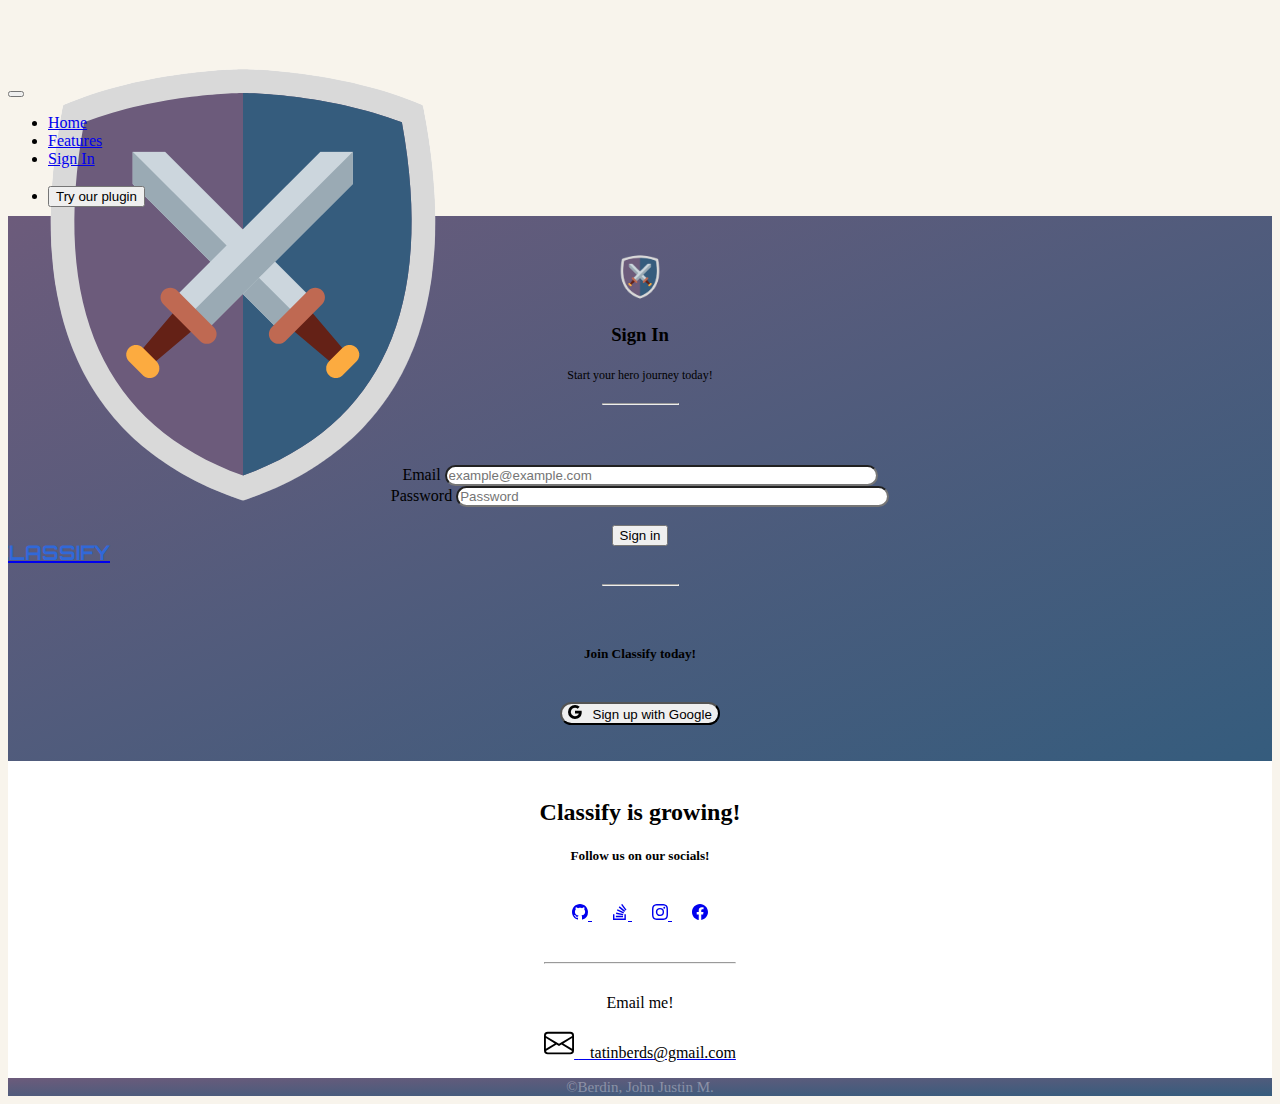
<file: login.html>
<!DOCTYPE html>
<html>
<head>
	<meta charset="utf-8">
	<meta name="viewport" content="width=device-width, initial-scale=1, shrink-to-fit=no">

	<title>Classify</title>
    <link rel="shortcut icon" href="images/logo.png">
	<!-- Google Fonts -->
	<link rel="preconnect" href="https://fonts.googleapis.com">
	<link rel="preconnect" href="https://fonts.gstatic.com" crossorigin>
	<link href="https://fonts.googleapis.com/css2?family=Montserrat:wght@600&family=Roboto&display=swap" rel="stylesheet">
    <link href="https://fonts.googleapis.com/css2?family=Orbitron:wght@400;700&display=swap" rel="stylesheet">
	
	<!-- Bootstrap CSS -->
    <link rel="stylesheet" href="https://cdn.jsdelivr.net/npm/bootstrap@4.6.1/dist/css/bootstrap.min.css" integrity="sha384-zCbKRCUGaJDkqS1kPbPd7TveP5iyJE0EjAuZQTgFLD2ylzuqKfdKlfG/eSrtxUkn" crossorigin="anonymous">
	
	<!-- Personal CSS -->
	<link rel="stylesheet" type="text/css" href="style.css">
</head>
<body>
    <!-- Navbar section -->
    <nav class="navbar navbar-expand-lg navbar-light bg-light">
        <div class="container-fluid">
            <a class="navbar-brand" href="index.html">
                <div id="nav-logo">
                    <h4 id="navbar-text">
                        <img class="img-fluid" src="images/logo.png" >
                            CLASSIFY
                    </h4>
                </div>
            </a>
            <button class="navbar-toggler" type="button" data-toggle="collapse" data-target="#navbarToggleExternalContent" aria-controls="navbarToggleExternalContent" aria-expanded="false" aria-label="Toggle navigation">
                <span class="navbar-toggler-icon"></span>
            </button>
            <div class="collapse navbar-collapse" id="navbarToggleExternalContent">
                <span class="navbar-text ml-auto">
                    <ul class="navbar-nav me-auto mb-2 mb-lg-0">
                    <li class="nav-item">
                        <a class="nav-link" href="index.html">Home</span></a>
                    </li>
                    <li class="nav-item">
                        <a class="nav-link" href="features.html">Features</a>
                    </li>
                    <li class="nav-item active">
                        <a class="nav-link" href="login.html">Sign In</a>
                    </li>
                    &emsp;
                    <li class="nav-item">
                        <button type="button" class="btn btn-outline-primary" href="#">Try our plugin</button>
                    </li>
                </span>
                </ul>
            </div>
        </div>
    </nav>
    <hr id="border-nav">

    <!-- login -->
    <div id="login" class="p-3 mb-6 bg-dark text-white" style="margin-top: -18px;">
        <br><br>
        <!-- input field -->
        <div id="login-container" class="p-3 mb-2 bg-light text-dark">
            <div id="coding" class="col-sm-4">
                <img id="login-img" src="images/logo.png">
                <h3 class="text-start">Sign In</h3>
                <span id="code-text" class="d-inline-block text-trunctate font-normal" style="max-width: 580px;">
                    Start your hero journey today!
                </span>
                <hr id="hr-details">
                <form>
                    <div class="form-group">
                      <label for="formGroupExampleInput">Email</label>
                      <input type="text" class="form-control form-rounded" placeholder="example@example.com">
                    </div>
                    <div class="form-group">
                      <label for="formGroupExampleInput2">Password</label>
                      <input type="password" class="form-control form-rounded" placeholder="Password">
                    </div>
                    <br>
                    <button type="submit" class="btn btn-primary">Sign in</button>
                  </form>
            </div>
            
            <!-- Google sign up button -->
            <br>
            <hr id="hr-details">
                <h5>Join Classify today!</h5>
            <br>
                <button id="signup-google" type="submit" class="btn btn-outline-info">
                    <h8>
                    <svg xmlns="http://www.w3.org/2000/svg" width="14" height="14" fill="currentColor" class="bi bi-google" viewBox="0 0 16 16">
                        <path d="M15.545 6.558a9.42 9.42 0 0 1 .139 1.626c0 2.434-.87 4.492-2.384 5.885h.002C11.978 15.292 10.158 16 8 16A8 8 0 1 1 8 0a7.689 7.689 0 0 1 5.352 2.082l-2.284 2.284A4.347 4.347 0 0 0 8 3.166c-2.087 0-3.86 1.408-4.492 3.304a4.792 4.792 0 0 0 0 3.063h.003c.635 1.893 2.405 3.301 4.492 3.301 1.078 0 2.004-.276 2.722-.764h-.003a3.702 3.702 0 0 0 1.599-2.431H8v-3.08h7.545z"/>
                    </svg>&ensp;
                    Sign up with Google</h8>
                </button>
            <br><br>
        </div>
        <br>
    </div>

    <!-- contact us -->
    <div id="details-2-container" class="p-3 mb-2 bg-light text-dark">
        <div class="head-div-sec-2">
            <br>
            <h2>Classify is growing!</h2>
            <h5 id="Specializes-head" class="text-center">Follow us on our socials!</h5>
            <br>
            <div id="socials">
                <a id="github" type="button" class="btn btn-info" href="https://www.github.com/CodeGrinder123">
                    <svg xmlns="http://www.w3.org/2000/svg" width="16" height="16" fill="currentColor" class="bi bi-github" viewBox="0 0 16 16">
                        <path d="M8 0C3.58 0 0 3.58 0 8c0 3.54 2.29 6.53 5.47 7.59.4.07.55-.17.55-.38 0-.19-.01-.82-.01-1.49-2.01.37-2.53-.49-2.69-.94-.09-.23-.48-.94-.82-1.13-.28-.15-.68-.52-.01-.53.63-.01 1.08.58 1.23.82.72 1.21 1.87.87 2.33.66.07-.52.28-.87.51-1.07-1.78-.2-3.64-.89-3.64-3.95 0-.87.31-1.59.82-2.15-.08-.2-.36-1.02.08-2.12 0 0 .67-.21 2.2.82.64-.18 1.32-.27 2-.27.68 0 1.36.09 2 .27 1.53-1.04 2.2-.82 2.2-.82.44 1.1.16 1.92.08 2.12.51.56.82 1.27.82 2.15 0 3.07-1.87 3.75-3.65 3.95.29.25.54.73.54 1.48 0 1.07-.01 1.93-.01 2.2 0 .21.15.46.55.38A8.012 8.012 0 0 0 16 8c0-4.42-3.58-8-8-8z"/>
                    </svg>
                </a> &emsp;
                <a id="stackoverflow" type="button" class="btn btn-info" href="https://stackoverflow.com/users/12395434/codegrinder">
                    <svg xmlns="http://www.w3.org/2000/svg" width="16" height="16" fill="currentColor" class="bi bi-stack-overflow" viewBox="0 0 16 16">
                        <path d="M12.412 14.572V10.29h1.428V16H1v-5.71h1.428v4.282h9.984z"/>
                        <path d="M3.857 13.145h7.137v-1.428H3.857v1.428zM10.254 0 9.108.852l4.26 5.727 1.146-.852L10.254 0zm-3.54 3.377 5.484 4.567.913-1.097L7.627 2.28l-.914 1.097zM4.922 6.55l6.47 3.013.603-1.294-6.47-3.013-.603 1.294zm-.925 3.344 6.985 1.469.294-1.398-6.985-1.468-.294 1.397z"/>
                    </svg>
                </a> &emsp;
                <a id="instagram" type="button" class="btn btn-info" href="https://www.instagram.com/tatinberds/">
                    <svg xmlns="http://www.w3.org/2000/svg" width="16" height="16" fill="currentColor" class="bi bi-instagram" viewBox="0 0 16 16">
                        <path d="M8 0C5.829 0 5.556.01 4.703.048 3.85.088 3.269.222 2.76.42a3.917 3.917 0 0 0-1.417.923A3.927 3.927 0 0 0 .42 2.76C.222 3.268.087 3.85.048 4.7.01 5.555 0 5.827 0 8.001c0 2.172.01 2.444.048 3.297.04.852.174 1.433.372 1.942.205.526.478.972.923 1.417.444.445.89.719 1.416.923.51.198 1.09.333 1.942.372C5.555 15.99 5.827 16 8 16s2.444-.01 3.298-.048c.851-.04 1.434-.174 1.943-.372a3.916 3.916 0 0 0 1.416-.923c.445-.445.718-.891.923-1.417.197-.509.332-1.09.372-1.942C15.99 10.445 16 10.173 16 8s-.01-2.445-.048-3.299c-.04-.851-.175-1.433-.372-1.941a3.926 3.926 0 0 0-.923-1.417A3.911 3.911 0 0 0 13.24.42c-.51-.198-1.092-.333-1.943-.372C10.443.01 10.172 0 7.998 0h.003zm-.717 1.442h.718c2.136 0 2.389.007 3.232.046.78.035 1.204.166 1.486.275.373.145.64.319.92.599.28.28.453.546.598.92.11.281.24.705.275 1.485.039.843.047 1.096.047 3.231s-.008 2.389-.047 3.232c-.035.78-.166 1.203-.275 1.485a2.47 2.47 0 0 1-.599.919c-.28.28-.546.453-.92.598-.28.11-.704.24-1.485.276-.843.038-1.096.047-3.232.047s-2.39-.009-3.233-.047c-.78-.036-1.203-.166-1.485-.276a2.478 2.478 0 0 1-.92-.598 2.48 2.48 0 0 1-.6-.92c-.109-.281-.24-.705-.275-1.485-.038-.843-.046-1.096-.046-3.233 0-2.136.008-2.388.046-3.231.036-.78.166-1.204.276-1.486.145-.373.319-.64.599-.92.28-.28.546-.453.92-.598.282-.11.705-.24 1.485-.276.738-.034 1.024-.044 2.515-.045v.002zm4.988 1.328a.96.96 0 1 0 0 1.92.96.96 0 0 0 0-1.92zm-4.27 1.122a4.109 4.109 0 1 0 0 8.217 4.109 4.109 0 0 0 0-8.217zm0 1.441a2.667 2.667 0 1 1 0 5.334 2.667 2.667 0 0 1 0-5.334z"/>
                    </svg>
                </a> &emsp;
                <a id="facebook" type="button" class="btn btn-info" href="https://www.facebook.com/john.berdin.14/">
                    <svg xmlns="http://www.w3.org/2000/svg" width="16" height="16" fill="currentColor" class="bi bi-facebook" viewBox="0 0 16 16">
                        <path d="M16 8.049c0-4.446-3.582-8.05-8-8.05C3.58 0-.002 3.603-.002 8.05c0 4.017 2.926 7.347 6.75 7.951v-5.625h-2.03V8.05H6.75V6.275c0-2.017 1.195-3.131 3.022-3.131.876 0 1.791.157 1.791.157v1.98h-1.009c-.993 0-1.303.621-1.303 1.258v1.51h2.218l-.354 2.326H9.25V16c3.824-.604 6.75-3.934 6.75-7.951z"/>
                    </svg>
                </a>
                <br><br>
                <hr id="hr-quotes">
                <p>Email me!</p>
                <a href="mailto:tatinberds@gmail.com" id="email-link">
                    <svg id="email-login" xmlns="http://www.w3.org/2000/svg" width="30" height="30" fill="currentColor" class="bi bi-envelope" viewBox="0 0 16 16">
                        <path d="M0 4a2 2 0 0 1 2-2h12a2 2 0 0 1 2 2v8a2 2 0 0 1-2 2H2a2 2 0 0 1-2-2V4Zm2-1a1 1 0 0 0-1 1v.217l7 4.2 7-4.2V4a1 1 0 0 0-1-1H2Zm13 2.383-4.708 2.825L15 11.105V5.383Zm-.034 6.876-5.64-3.471L8 9.583l-1.326-.795-5.64 3.47A1 1 0 0 0 2 13h12a1 1 0 0 0 .966-.741ZM1 11.105l4.708-2.897L1 5.383v5.722Z"/>
                    </svg>
                    <span id="email-text-login" class="d-inline-block text-trunctate font-normal" style="max-width: 580px;">
                        &nbsp;&nbsp; tatinberds@gmail.com
                    </span>
                </a>
            </div>
        </div>
        <br><br>
    </div>
    <div id="login-footer" class="p-2 mb-6 bg-dark text-white" style="margin-top: -20px;">
        <span id="footer-text" class="d-inline-block text-trunctate font-normal float-right" style="max-width: 580px;">
				©Berdin, John Justin M.
        </span>
        <br>
    </div>


    <!-- Option 1: jQuery and Bootstrap Bundle (includes Popper) -->
    <script src="https://cdn.jsdelivr.net/npm/jquery@3.5.1/dist/jquery.slim.min.js" integrity="sha384-DfXdz2htPH0lsSSs5nCTpuj/zy4C+OGpamoFVy38MVBnE+IbbVYUew+OrCXaRkfj" crossorigin="anonymous"></script>
    <script src="https://cdn.jsdelivr.net/npm/bootstrap@4.6.1/dist/js/bootstrap.bundle.min.js" integrity="sha384-fQybjgWLrvvRgtW6bFlB7jaZrFsaBXjsOMm/tB9LTS58ONXgqbR9W8oWht/amnpF" crossorigin="anonymous"></script>
</body>
</html>
</file>
<file: style.css>
html, body{
    max-width: 100%;
    overflow-x: hidden;
}
body{
    background-color: #F8F4EC;
}

/* navbar */
#nav-logo{
    width: 45px;
    height: 45px;
    margin-left: -15px;
}

#border-nav{
    display: block;
	background-color: #F67280;
	width: 100%;
	height: 3px;
	margin-top: -2px;
}

#navbar-text{
	font-family: 'Orbitron';
	font-weight: 700;
	font-size: 20px;
	color:#3168d8;
}
/* intro */

#img-tag{
    display: block;
    margin-top: -18px;
    width: 100%;
    /* height: 550px; */
}

#head-div{
    text-align: center;
    margin-bottom: 40px;
}

#header-text{
    text-align: center;
	font-size: small;
}

#details-text{
    text-align: center;
    font-size: small;
}

#special{
    text-align: center;
    background-image: linear-gradient(to top left, #355c7d, #6c5b7b);
}

/* details */
#details-row{
	margin-bottom: 70px;
}

#hr-bio{
	display: block;
	background-color: black;
	width: 15%;
	margin-top: 50px;
	align-content: center;
}

#coding{
	margin-bottom: 20px;
	text-align: justify;
	text-align: center;
	display: table-cell;
	/* margin-left: -700px; */

}

#code-text{
	font-size: 12px;
}

#design{
	margin-bottom: 20px;
	text-align: justify;
	text-align: center;
	display: table-cell;
	/* margin-left: -700px; */
}

#design-text{
	font-size: 12px;
}

#database{
	margin-bottom: 20px;
	text-align: justify;
	text-align: center;
	display: table-cell;
}

#database-text{
	font-size: 12px;
}

#details-container{
	align-items: center;
	margin: auto;
	width: 60%;
	max-width: fit-content;
	border-radius: 25px;
    text-align: center;
    background-image: linear-gradient(to top left, #355c7d, #6c5b7b);
}

#hr-details{
	display: block;
	background-color: #F67280;
	width: 15%;
	margin-top: 20px;
	align-content: center;
	margin-bottom: 60px;
}


/* details-2 */
#details-2-text{
	text-align: left;
	font-size: 28px;
}

#head-div-sec-2{
    text-align: left;
    margin-bottom: 40px;
}

#details-2-container{
	text-align: center;
    /* background-image: linear-gradient(to top left, #355c7d, #6c5b7b); */
	background-color: white;
	align-items: center;

}

#details-2-img{
	width: 50%;
	/* margin-top: -100px; */
}

#learn-more{
	border-radius: 30px;
	width: 80%;
	font-size: 18px;
	float: left;
	margin-left: 25px;
}

/* details-3 */
#details-3-text{
	text-align: left;
	font-size: 38px;
}


#details-3-img{
	width: 50%;
	/* margin-top: -100px; */
}

/* details-4 */
#details-4-img{
	width: 60%;
	/* margin-top: -100px; */
}

/* quotes */
#quotes{
    text-align: center;
    background-image: url("images/quotes-bg.png"), linear-gradient(to top left, #355c7d, #6c5b7b);
	background-repeat: no-repeat;
	background-size: cover;
}

#hr-quotes{
	display: block;
	background-color: #F67280;
	width: 15%;
	margin-top: 20px;
	align-content: center;
	margin-bottom: 30px;
}

#quotes-text{
    text-align: left;
	font-size: small;
}

#quote-name{
	/* margin-left: 80px; */
	text-align: center;
}

#ceo-img{
	width: 15%;
	border-radius: 50%;
}

#email, #email-text{
	color: white;
}

/* index-footer */
#index-footer{
	margin-bottom: auto;
}

/* login */
#login{
    text-align: center;
    background-image: linear-gradient(to top left, #355c7d, #6c5b7b);
}

#hr-login{
	display: block;
	background-color: #F67280;
	width: 15%;
	margin-top: 20px;
	align-content: center;
	margin-bottom: 30px;
}

#login-container{
	align-items: center;
	margin: auto;
	width: 80%;
	max-width: fit-content;
	border-radius: 25px;
    text-align: center;
    /* background-image: linear-gradient(to top left, #355c7d, #6c5b7b); */
}

#login-img{
	width: 10%;
	
}

.form-rounded{
	border-radius: 1rem;
	width: 85%;
	/* text-align: center; */
}

input{
	/* text-align: center; */
	margin: auto;
}

#footer-text{
	font-size: 15px;
	color: rgba(255, 255, 255, 0.342);
}

#email-login, #email-text-login{
	color: black;
}

#login-footer{
    text-align: center;
    background-image: linear-gradient(to top left, #355c7d, #6c5b7b);
}

#signup-google{
	border-radius: 25px;
	width: auto;
}

form{
	width: auto;
}

@media screen and (max-width: 100%){
    #img-tag, #learn-more, #socials{
        width: auto;
    }
}
</file>
